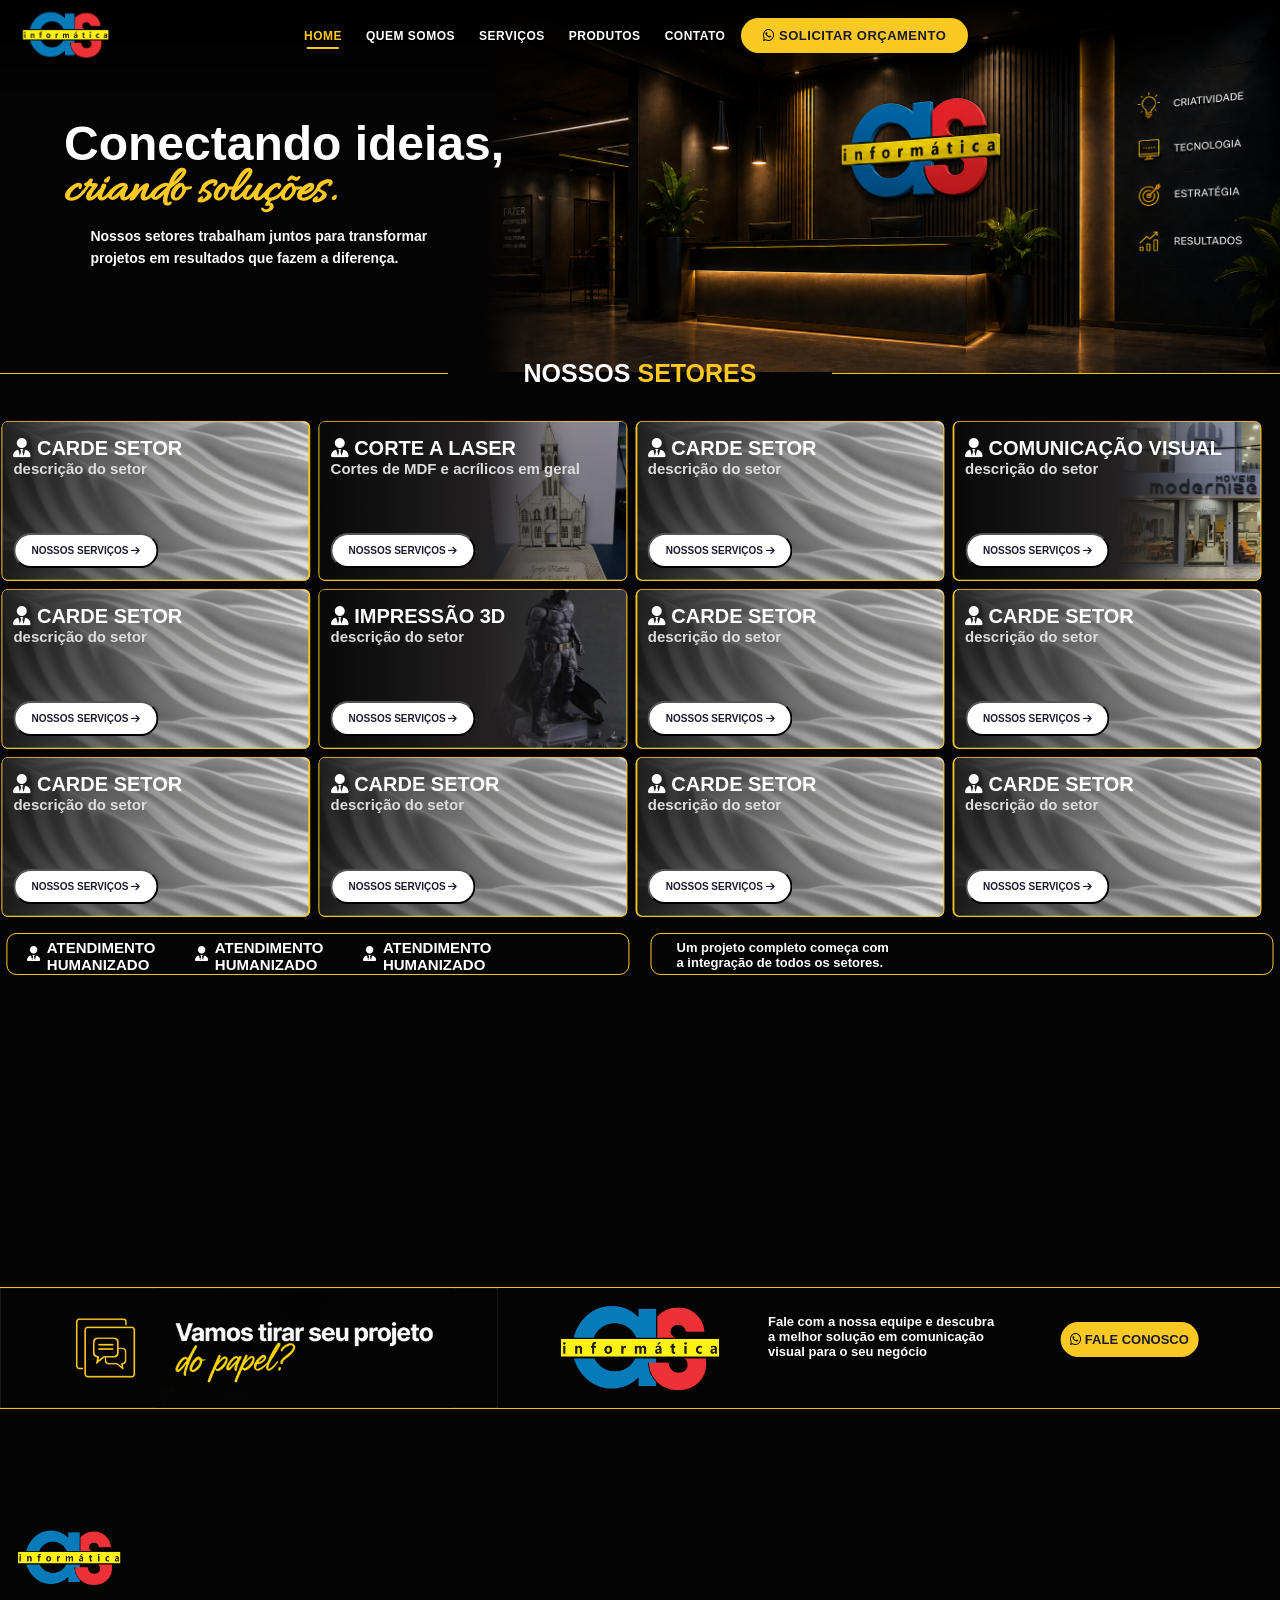
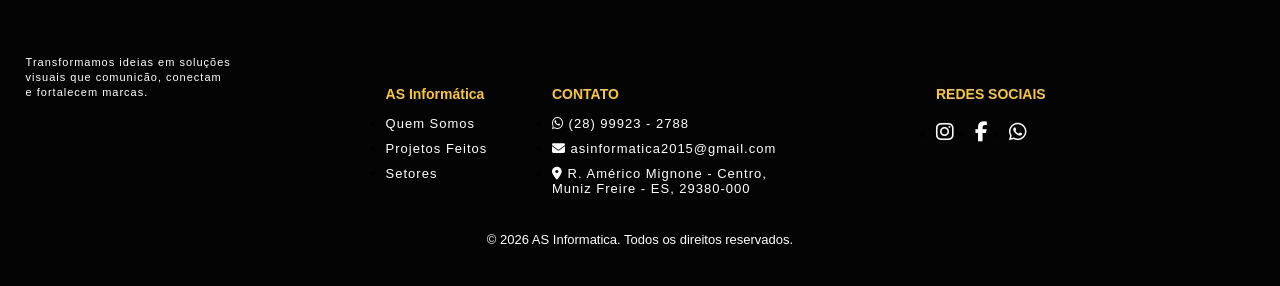
<file: index.html>
<!DOCTYPE html>
<html lang="en">

<head>
    <meta charset="UTF-8">
    <meta name="viewport" content="width=device-width, initial-scale=1.0">
    <title>AS Informática</title>

    <link rel="stylesheet" href="./1-ESTILO/SETORES/GERAL/1-CSS/barra navegação.css">
    <link rel="stylesheet" href="./1-ESTILO/SETORES/GERAL/1-CSS/1-estilo geral.css">

    <link rel="stylesheet" href="./1-ESTILO/SETORES/0-INDEX/rodape.css">
    <link rel="stylesheet" href="./1-ESTILO/SETORES/0-INDEX/1-inc.css">
    <link rel="stylesheet" href="./1-ESTILO/SETORES/0-INDEX/2-meio.css">
    <!--bibliotecas-->
    <link rel="stylesheet" href="https://cdnjs.cloudflare.com/ajax/libs/font-awesome/6.5.2/css/all.min.css">
    <link rel="stylesheet" href="https://cdnjs.cloudflare.com/ajax/libs/font-awesome/6.5.1/css/all.min.css">
    <!--FONTES-->
    <link href="https://fonts.googleapis.com/css2?family=Allura&display=swap" rel="stylesheet">
</head>

<body>
    <!--NAVEGAÇÃO-->
    <nav class="main-nav">
        <div class="main-nav-inner">
            <img class="logo-pagina" src="./IMGs/LOGO COMUNICAÇÂO VISUAL.png" alt="">
            <button class="menu-toggle" onclick="toggleMenu()" aria-label="Abrir menu">
                <span></span>
                <span></span>
                <span></span>
            </button>
            <ul class="nav-links">
                <li><a href="./index.html" class="active">Home</a></li>
                <li><a href="./3-sobre a loja.html">Quem Somos</a></li>
                <li><a href="./2-serviços feitos.html">Serviços</a></li>
                <li><a href="./2-setores.html">Produtos</a></li>
                <li><a href="#footer">Contato</a></li>
                <li><a href="https://wa.me/5528999232788?text=Olá!%20Gostaria%20de%20um%20orçamento." class="cta-btn"><i
                            class="fab fa-whatsapp" style="color: #000000;"></i> Solicitar Orçamento</a></li>
            </ul>
        </div>
    </nav>

    <!--INICIO-->
    <div class="inc">
        <img class="fundo-inc" src="./IMGs/SETORES/1-INDEX/fundo inc.png">
        <div class="filtro"></div>
        <div class="frase-inc-txt">
            <h2 class="inc-2">
                Conectando ideias,
            </h2>

            <h3 class="inc-3">
                criando soluções.
            </h3>
            <h3 class="descrição">
                Nossos setores trabalham juntos para transformar</br>
                projetos em resultados que fazem a diferença.
            </h3>
        </div>

        <div class="linha-final">
            <div class="tracado-negro"></div>
            <h1><strong>NOSSOS</strong> <strong class="letra-laranja">SETORES</strong></h1>
        </div>
    </div>

    <!--MEIO SETOR-->
    <div class="setores">
        <ul class="nav-setores">
            <li class="contein-setores">
                <a target="_blank" class="card-setores">
                    <div class="img-setor">
                        <img src="./IMGs/OUTROS/img-neutra.jpeg" alt="Produto">
                    </div>
                    <div onclick="window.location.href='.'" class="borda-setores"></div>
                    <div class="conteudo-card">
                        <h1 class="nome-setor"><i class="fa-solid fa-user-tie"></i> <strong>CARDE SETOR</strong> </br>
                            <p class="descricao-setor">descrição do setor</p>
                        </h1>

                        <button class="ns-set-btn">
                            <strong>NOSSOS SERVIÇOS <i class="fa-solid fa-arrow-right"></i></strong>
                        </button>
                    </div>
                </a>
                <a target="_blank" class="card-setores">
                    <div class="img-setor">
                        <img src="./IMGs/SETORES/1-INDEX/img card setor-corte a laser.png" alt="Produto">
                    </div>
                    <div onclick="window.location.href='./2-corte a laser.html'" class="borda-setores"></div>
                    <div class="conteudo-card">
                        <h1 class="nome-setor"><i class="fa-solid fa-user-tie"></i> <strong>CORTE A LASER</strong>
                            <p class="descricao-setor">Cortes de MDF e acrílicos em geral</p>
                        </h1>
                        <button class="ns-set-btn">
                            <strong>NOSSOS SERVIÇOS <i class="fa-solid fa-arrow-right"></i></strong>
                        </button>
                    </div>
                </a>
                <a target="_blank" class="card-setores">
                    <div class="img-setor">
                        <img src="./IMGs/OUTROS/img-neutra.jpeg" alt="Produto">
                    </div>
                    <div onclick="window.location.href='.'" class="borda-setores"></div>
                    <div class="conteudo-card">
                        <h1 class="nome-setor"><i class="fa-solid fa-user-tie"></i> <strong>CARDE SETOR</strong>
                            <p class="descricao-setor">descrição do setor</p>
                        </h1>
                        <button class="ns-set-btn">
                            <strong>NOSSOS SERVIÇOS <i class="fa-solid fa-arrow-right"></i></strong>
                        </button>
                    </div>
                </a>
                <a target="_blank" class="card-setores">
                    <div class="img-setor">
                        <img src="./IMGs/SETORES/1-INDEX/img card setor-comunicação visual.png" alt="Produto">
                    </div>
                    <div onclick="window.location.href='./2-comunicação visual.html'" class="borda-setores"></div>
                    <div class="conteudo-card">
                        <h1 class="nome-setor"><i class="fa-solid fa-user-tie"></i> <strong>COMUNICAÇÃO VISUAL</strong>

                            <p class="descricao-setor">descrição do setor</p>
                        </h1>
                        <button class="ns-set-btn">
                            <strong>NOSSOS SERVIÇOS <i class="fa-solid fa-arrow-right"></i></strong>
                        </button>
                    </div>
                </a>
                <a target="_blank" class="card-setores">
                    <div class="img-setor">
                        <img src="./IMGs/OUTROS/img-neutra.jpeg" alt="Produto">
                    </div>
                    <div onclick="window.location.href='.'" class="borda-setores"></div>
                    <div class="conteudo-card">
                        <h1 class="nome-setor"><i class="fa-solid fa-user-tie"></i> <strong>CARDE SETOR</strong>
                            <p class="descricao-setor">descrição do setor</p>
                        </h1>
                        <button class="ns-set-btn">
                            <strong>NOSSOS SERVIÇOS <i class="fa-solid fa-arrow-right"></i></strong>
                        </button>
                    </div>
                </a>
                <a target="_blank" class="card-setores">
                    <div class="img-setor">
                        <img src="./IMGs/SETORES/1-INDEX/img card setor-3d.png" alt="Produto">
                    </div>
                    <div onclick="window.location.href='./2-impressão 3d.html'" class="borda-setores"></div>
                    <div class="conteudo-card">
                        <h1 class="nome-setor"><i class="fa-solid fa-user-tie"></i> <strong>IMPRESSÃO 3D</strong>
                            <p class="descricao-setor">descrição do setor</p>
                        </h1>
                        <button class="ns-set-btn">
                            <strong>NOSSOS SERVIÇOS <i class="fa-solid fa-arrow-right"></i></strong>
                        </button>
                    </div>
                </a>
                <a target="_blank" class="card-setores">
                    <div class="img-setor">
                        <img src="./IMGs/OUTROS/img-neutra.jpeg" alt="Produto">
                    </div>
                    <div onclick="window.location.href='.'" class="borda-setores"></div>
                    <div class="conteudo-card">
                        <h1 class="nome-setor"><i class="fa-solid fa-user-tie"></i> <strong>CARDE SETOR</strong>
                            <p class="descricao-setor">descrição do setor</p>
                        </h1>
                        <button class="ns-set-btn">
                            <strong>NOSSOS SERVIÇOS <i class="fa-solid fa-arrow-right"></i></strong>
                        </button>
                    </div>
                </a>
                <a target="_blank" class="card-setores">
                    <div class="img-setor">
                        <img src="./IMGs/OUTROS/img-neutra.jpeg" alt="Produto">
                    </div>
                    <div onclick="window.location.href='.'" class="borda-setores"></div>
                    <div class="conteudo-card">
                        <h1 class="nome-setor"><i class="fa-solid fa-user-tie"></i> <strong>CARDE SETOR</strong>
                            <p class="descricao-setor">descrição do setor</p>
                        </h1>
                        <button class="ns-set-btn">
                            <strong>NOSSOS SERVIÇOS <i class="fa-solid fa-arrow-right"></i></strong>
                        </button>
                    </div>
                </a>
                <a target="_blank" class="card-setores">
                    <div class="img-setor">
                        <img src="./IMGs/OUTROS/img-neutra.jpeg" alt="Produto">
                    </div>
                    <div onclick="window.location.href='.'" class="borda-setores"></div>
                    <div class="conteudo-card">
                        <h1 class="nome-setor"><i class="fa-solid fa-user-tie"></i> <strong>CARDE SETOR</strong>
                            <p class="descricao-setor">descrição do setor</p>
                        </h1>
                        <button class="ns-set-btn">
                            <strong>NOSSOS SERVIÇOS <i class="fa-solid fa-arrow-right"></i></strong>
                        </button>
                    </div>
                </a>
                <a target="_blank" class="card-setores">
                    <div class="img-setor">
                        <img src="./IMGs/OUTROS/img-neutra.jpeg" alt="Produto">
                    </div>
                    <div onclick="window.location.href='.'" class="borda-setores"></div>
                    <div class="conteudo-card">
                        <h1 class="nome-setor"><i class="fa-solid fa-user-tie"></i> <strong>CARDE SETOR</strong>
                            <p class="descricao-setor">descrição do setor</p>
                        </h1>
                        <button class="ns-set-btn">
                            <strong>NOSSOS SERVIÇOS <i class="fa-solid fa-arrow-right"></i></strong>
                        </button>
                    </div>
                </a>
                <a target="_blank" class="card-setores">
                    <div class="img-setor">
                        <img src="./IMGs/OUTROS/img-neutra.jpeg" alt="Produto">
                    </div>
                    <div onclick="window.location.href='.'" class="borda-setores"></div>
                    <div class="conteudo-card">
                        <h1 class="nome-setor"><i class="fa-solid fa-user-tie"></i> <strong>CARDE SETOR</strong>
                            <p class="descricao-setor">descrição do setor</p>
                        </h1>
                        <button class="ns-set-btn">
                            <strong>NOSSOS SERVIÇOS <i class="fa-solid fa-arrow-right"></i></strong>
                        </button>
                    </div>
                </a>
                <a target="_blank" class="card-setores">
                    <div class="img-setor">
                        <img src="./IMGs/OUTROS/img-neutra.jpeg" alt="Produto">
                    </div>
                    <div onclick="window.location.href='.'" class="borda-setores"></div>
                    <div class="conteudo-card">
                        <h1 class="nome-setor"><i class="fa-solid fa-user-tie"></i> <strong>CARDE SETOR</strong>
                            <p class="descricao-setor">descrição do setor</p>
                        </h1>
                        <button class="ns-set-btn">
                            <strong>NOSSOS SERVIÇOS <i class="fa-solid fa-arrow-right"></i></strong>
                        </button>
                    </div>
                </a>
            </li>
        </ul>
        <!--MEIO BARRA DESCRIÇÃO SLA-->
        <div class="pos-setores">
            <div class="BP-STETIC-1">
                <h1><i class="fa-solid fa-user-tie"></i> ATENDIMENTO</br>HUMANIZADO</h1>
                <h1><i class="fa-solid fa-user-tie"></i> ATENDIMENTO</br>HUMANIZADO</h1>
                <h1><i class="fa-solid fa-user-tie"></i> ATENDIMENTO</br>HUMANIZADO</h1>
            </div>
            <div class="BP-STETIC-2">
                <h1>Um projeto completo começa com </br>
                    a integração de todos os setores.</h1>
            </div>
        </div>
    </div>

    <!--RODA PE-->
    <footer class="footer" id="footer">
        <div class="frase-do-balacubaco">

            <img class="img-balacuda" src="./IMGs/RODA PE/FRASE DO BALACU BACO.png" alt="">
            <img class="logo-footer1" src="./IMGs/LOGO SEM FUNDO.png" alt="">

            <h1 class="divog">Fale com a nossa equipe e descubra</br>
                a melhor solução em comunicação </br>
                visual para o seu negócio
            </h1>

            <a href="https://wa.me/5528999232788?text=Olá!%20Gostaria%20de%20um%20orçamento." class="fcn-btn"><i
                    class="fab fa-whatsapp" style="color: #000000;"></i><strong> FALE CONOSCO</strong></a>
        </div>

        <img class="logo-footer" src="./IMGs/LOGO COMUNICAÇÂO VISUAL.png" alt="">
        <p class="texto-footer">
            Transformamos ideias em soluções</br>
            visuais que comunicão, conectam</br>
            e fortalecem marcas.
        </p>

        <nav class="main-footer">
            <div class="main-footer-inner">
                <ul class="footer-links">
                    <h1>AS Informática</h1>
                    <li><a href="./3-sobre a loja.html">
                            <p>Quem Somos</p>
                        </a>
                    </li>
                    <li><a href="./2-serviços feitos.html">
                            <p>Projetos Feitos</p>
                        </a>
                    </li>
                    <li><a href="./2-setores.html">
                            <p>Setores</p>
                        </a>
                    </li>
                </ul>
            </div>
        </nav>

        <nav class="main-footer">
            <div class="main-footer-ct-inner">
                <ul class="footer-links">
                    <h1>CONTATO</h1>
                    <li><a href="https://wa.me/5528999232788?text=Olá!%20Gostaria%20de%20um%20orçamento.">
                            <p><i class="fab fa-whatsapp"></i> (28) 99923 - 2788</p>
                        </a></li>
                    <li><a href="https://mail.google.com/mail/?view=cm&fs=1&to=asinformatica2015@gmail.com">
                            <p><i class="fa-solid fa-envelope"></i> asinformatica2015@gmail.com</p>
                        </a></li>
                    <li><a
                            href="https://www.google.com/maps/place/As+Inform%C3%A1tica/@-20.462648,-41.4161125,17z/data=!4m6!3m5!1s0xbbd2ee4f035f2b:0x9e2e25064c777d03!8m2!3d-20.4624771!4d-41.4142135!16s%2Fg%2F11fmpfjhr2?entry=ttu&g_ep=EgoyMDI2MDcwNy4wIKXMDSoASAFQAw%3D%3D">
                            <p><i class="fa-solid fa-location-dot"></i> R. Américo Mignone - Centro, </br> Muniz Freire
                                - ES,
                                29380-000 </p>
                        </a></li>
                </ul>
            </div>
        </nav>

        <nav class="main-footer">
            <div class="main-footer-rc-inner">
                <ul class="footer-links">
                    <h1>REDES SOCIAIS</h1>
                    <div>
                        <li>
                            <a href="https://www.instagram.com/asinformatica.mf/">
                                <p><i class="fa-brands fa-instagram"></i></p>
                            </a>
                        </li>
                        <li>
                            <a href="https://www.facebook.com/locacaoasinformatica/?locale=pt_BR">
                                <p><i class="fa-brands fa-facebook-f"></i></p>
                            </a>
                        </li>
                        <li>
                            <a href="https://www.facebook.com/locacaoasinformatica/?locale=pt_BR">
                                <p><i class="fab fa-whatsapp"></i></p>
                            </a>
                        </li>
                    </div>
                </ul>
            </div>
        </nav>

        <div class="altoria">
            <p>&copy; 2026 AS Informatica. Todos os direitos reservados.</p>
        </div>
    </footer>

    <script src="./1-ESTILO/SETORES/GERAL/2-JS/nav.js"></script>

</body>

</html>
</file>
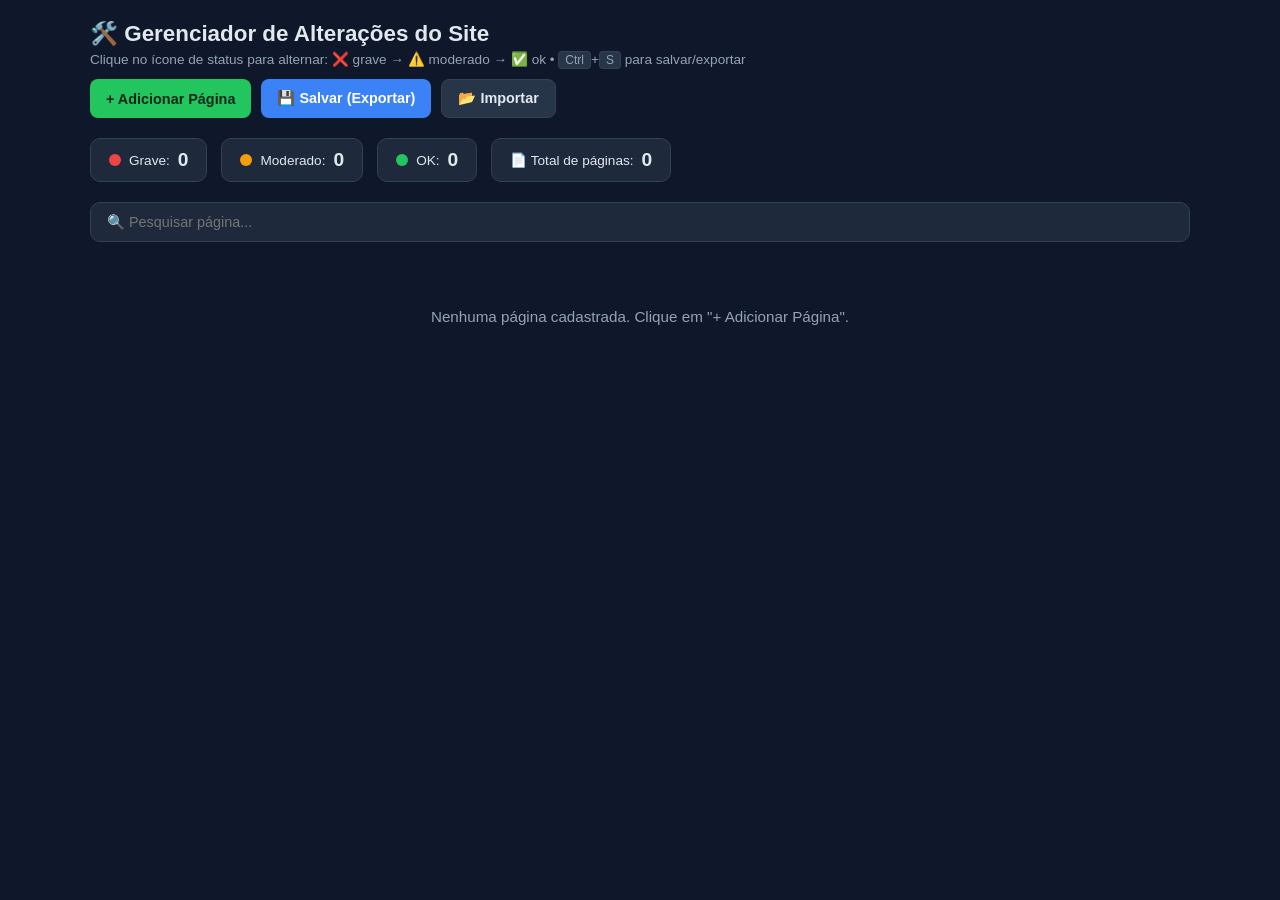
<file: 10-gerenciador.html>
<!DOCTYPE html>
<html lang="pt-BR">
<head>
<meta charset="UTF-8">
<meta name="viewport" content="width=device-width, initial-scale=1.0">
<title>Gerenciador de Alterações do Site</title>
<style>
  :root{
    --bg:#0f172a; --panel:#1e293b; --panel2:#273549;
    --text:#e2e8f0; --muted:#94a3b8; --border:#334155;
    --red:#ef4444; --yellow:#f59e0b; --green:#22c55e;
    --accent:#3b82f6;
  }
  *{margin:0;padding:0;box-sizing:border-box;font-family:'Segoe UI',Arial,sans-serif}
  body{background:var(--bg);color:var(--text);min-height:100vh;padding:20px}
  header{max-width:1100px;margin:0 auto 20px;display:flex;flex-wrap:wrap;gap:12px;align-items:center;justify-content:space-between}
  h1{font-size:1.4rem;display:flex;align-items:center;gap:10px}
  .subtitle{color:var(--muted);font-size:.85rem;margin-top:4px}
  .toolbar{display:flex;gap:10px;flex-wrap:wrap}
  button{cursor:pointer;border:none;border-radius:8px;padding:10px 16px;font-size:.9rem;font-weight:600;transition:.15s}
  button:hover{filter:brightness(1.15)}
  .btn-save{background:var(--accent);color:#fff}
  .btn-import{background:var(--panel2);color:var(--text);border:1px solid var(--border)}
  .btn-add{background:var(--green);color:#06281a}
  .stats{display:flex;gap:14px;flex-wrap:wrap;margin:0 auto 20px;max-width:1100px}
  .stat{background:var(--panel);border:1px solid var(--border);border-radius:10px;padding:10px 18px;font-size:.85rem;display:flex;align-items:center;gap:8px}
  .stat b{font-size:1.2rem}
  .dot{width:12px;height:12px;border-radius:50%;display:inline-block}
  .dot.r{background:var(--red)} .dot.y{background:var(--yellow)} .dot.g{background:var(--green)}
  .container{max-width:1100px;margin:0 auto;display:flex;flex-direction:column;gap:12px}
  .card{background:var(--panel);border:1px solid var(--border);border-radius:12px;padding:16px;display:flex;gap:14px;align-items:flex-start}
  .status-col{display:flex;flex-direction:column;align-items:center;gap:6px}
  .status-icon{width:40px;height:40px;border-radius:50%;display:flex;align-items:center;justify-content:center;font-size:1.3rem;font-weight:900;cursor:pointer;user-select:none;border:2px solid transparent;transition:.15s}
  .status-icon.r{background:rgba(239,68,68,.15);color:var(--red);border-color:var(--red)}
  .status-icon.y{background:rgba(245,158,11,.15);color:var(--yellow);border-color:var(--yellow)}
  .status-icon.g{background:rgba(34,197,94,.15);color:var(--green);border-color:var(--green)}
  .status-icon:hover{transform:scale(1.1)}
  .status-label{font-size:.65rem;color:var(--muted);text-align:center;max-width:60px}
  .info-col{flex:1;min-width:0}
  .page-name{font-size:1.05rem;font-weight:700;display:flex;align-items:center;gap:10px;flex-wrap:wrap}
  .page-name input{background:var(--panel2);border:1px solid var(--border);border-radius:6px;color:var(--text);padding:5px 10px;font-size:.95rem;width:240px}
  .datetime{font-size:.75rem;color:var(--muted)}
  .comments{margin-top:10px;display:flex;flex-direction:column;gap:8px}
  .comments textarea{background:var(--panel2);border:1px solid var(--border);border-radius:8px;color:var(--text);padding:8px 10px;font-size:.85rem;width:100%;resize:vertical;font-family:inherit}
  .comments textarea:focus{outline:none;border-color:var(--accent)}
  .ta-pendente{min-height:55px;border-left:3px solid var(--yellow)!important}
  .ta-feito{min-height:55px;border-left:3px solid var(--green)!important}
  .comment-tags{display:flex;gap:14px;font-size:.72rem;color:var(--muted)}
  .actions{display:flex;flex-direction:column;gap:8px}
  .btn-del{background:transparent;color:var(--red);border:1px solid var(--red);padding:6px 12px;font-size:.75rem}
  .btn-del:hover{background:rgba(239,68,68,.1)}
  .empty{text-align:center;color:var(--muted);padding:50px 0;font-size:.95rem}
  .toast{position:fixed;bottom:24px;right:24px;background:var(--green);color:#06281a;padding:12px 20px;border-radius:10px;font-weight:700;font-size:.9rem;opacity:0;transform:translateY(20px);transition:.3s;pointer-events:none}
  .toast.show{opacity:1;transform:translateY(0)}
  .search-box{max-width:1100px;margin:0 auto 16px}
  .search-box input{width:100%;background:var(--panel);border:1px solid var(--border);border-radius:10px;padding:11px 16px;color:var(--text);font-size:.9rem}
  .search-box input:focus{outline:none;border-color:var(--accent)}
  kbd{background:var(--panel2);border:1px solid var(--border);border-radius:4px;padding:1px 6px;font-size:.75rem}
</style>
<base target="_blank">
</head>
<body>

<header>
  <div>
    <h1>🛠️ Gerenciador de Alterações do Site</h1>
    <div class="subtitle">Clique no ícone de status para alternar: ❌ grave → ⚠️ moderado → ✅ ok • <kbd>Ctrl</kbd>+<kbd>S</kbd> para salvar/exportar</div>
  </div>
  <div class="toolbar">
    <button class="btn-add" onclick="addPage()">+ Adicionar Página</button>
    <button class="btn-save" onclick="saveBackup()">💾 Salvar (Exportar)</button>
    <button class="btn-import" onclick="document.getElementById('importFile').click()">📂 Importar</button>
    <input type="file" id="importFile" accept=".json" style="display:none" onchange="importBackup(event)">
  </div>
</header>

<div class="stats">
  <div class="stat"><span class="dot r"></span> Grave: <b id="countR">0</b></div>
  <div class="stat"><span class="dot y"></span> Moderado: <b id="countY">0</b></div>
  <div class="stat"><span class="dot g"></span> OK: <b id="countG">0</b></div>
  <div class="stat">📄 Total de páginas: <b id="countT">0</b></div>
</div>

<div class="search-box">
  <input type="text" id="search" placeholder="🔍 Pesquisar página..." oninput="render()">
</div>

<div class="container" id="list"></div>
<div class="empty" id="emptyMsg">Nenhuma página cadastrada. Clique em "+ Adicionar Página".</div>

<div class="toast" id="toast"></div>

<script>
const STORAGE_KEY = 'site_alteracoes_v1';
let pages = [];

// ---------- Carregar / persistir local ----------
function load(){
  try{
    const raw = localStorage.getItem(STORAGE_KEY);
    if(raw) pages = JSON.parse(raw);
  }catch(e){ pages = []; }
}
function persist(){
  localStorage.setItem(STORAGE_KEY, JSON.stringify(pages));
}

// ---------- Status ----------
const STATUS = [
  {key:'grave',     icon:'❗', cls:'r', label:'Grave'},
  {key:'moderado',  icon:'⚠️', cls:'y', label:'Moderado'},
  {key:'ok',        icon:'✅', cls:'g', label:'OK'}
];
function statusIndex(s){ return Math.max(0, STATUS.findIndex(x=>x.key===s)); }
function cycleStatus(id){
  const p = pages.find(p=>p.id===id);
  if(!p) return;
  const next = (statusIndex(p.status)+1) % STATUS.length;
  p.status = STATUS[next].key;
  p.updatedAt = new Date().toISOString();
  persist(); render();
}

// ---------- CRUD ----------
function addPage(){
  const name = prompt('Nome da página (ex: index.html, orcamento.html):');
  if(!name || !name.trim()) return;
  pages.unshift({
    id: Date.now(),
    name: name.trim(),
    status: 'grave',
    createdAt: new Date().toISOString(),
    updatedAt: new Date().toISOString(),
    pendente: '',
    feito: ''
  });
  persist(); render();
}
function removePage(id){
  if(!confirm('Excluir esta página do gerenciador?')) return;
  pages = pages.filter(p=>p.id!==id);
  persist(); render();
}
function updateField(id, field, value){
  const p = pages.find(p=>p.id===id);
  if(!p) return;
  p[field] = value;
  p.updatedAt = new Date().toISOString();
  persist(); updateStats();
}
function updateName(id, value){
  const p = pages.find(p=>p.id===id);
  if(!p) return;
  p.name = value;
  p.updatedAt = new Date().toISOString();
  persist();
}

// ---------- Render ----------
function fmtDate(iso){
  const d = new Date(iso);
  return d.toLocaleDateString('pt-BR') + ' ' + d.toLocaleTimeString('pt-BR',{hour:'2-digit',minute:'2-digit'});
}
function render(){
  const q = (document.getElementById('search').value||'').toLowerCase();
  const list = document.getElementById('list');
  const filtered = pages.filter(p=>p.name.toLowerCase().includes(q));
  document.getElementById('emptyMsg').style.display = pages.length ? 'none' : 'block';
  list.innerHTML = filtered.map(p=>{
    const s = STATUS[statusIndex(p.status)];
    return `
    <div class="card">
      <div class="status-col">
        <div class="status-icon ${s.cls}" title="Clique para alterar o status" onclick="cycleStatus(${p.id})">${s.icon}</div>
        <div class="status-label">${s.label}</div>
      </div>
      <div class="info-col">
        <div class="page-name">
          <input value="${escapeHtml(p.name)}" onchange="updateName(${p.id}, this.value)" title="Nome da página (editável)">
          <span class="datetime">🕒 Atualizado em: ${fmtDate(p.updatedAt)}</span>
        </div>
        <div class="comments">
          <div class="comment-tags"><span style="color:var(--yellow)">⬤ A ALTERAR / PENDENTE</span></div>
          <textarea class="ta-pendente" placeholder="Descreva o que precisa ser alterado nesta página..." oninput="updateField(${p.id},'pendente',this.value)">${escapeHtml(p.pendente)}</textarea>
          <div class="comment-tags"><span style="color:var(--green)">⬤ JÁ ALTERADO / CONCLUÍDO</span></div>
          <textarea class="ta-feito" placeholder="Descreva o que já foi alterado..." oninput="updateField(${p.id},'feito',this.value)">${escapeHtml(p.feito)}</textarea>
        </div>
      </div>
      <div class="actions">
        <button class="btn-del" onclick="removePage(${p.id})">🗑 Excluir</button>
      </div>
    </div>`;
  }).join('');
  updateStats();
}
function updateStats(){
  document.getElementById('countR').textContent = pages.filter(p=>p.status==='grave').length;
  document.getElementById('countY').textContent = pages.filter(p=>p.status==='moderado').length;
  document.getElementById('countG').textContent = pages.filter(p=>p.status==='ok').length;
  document.getElementById('countT').textContent = pages.length;
}
function escapeHtml(s){
  return (s||'').replace(/&/g,'&amp;').replace(/</g,'&lt;').replace(/>/g,'&gt;').replace(/"/g,'&quot;');
}

// ---------- Exportar / Importar ----------
function saveBackup(){
  persist();
  const data = {
    app: 'gerenciador-alteracoes-site',
    versao: 1,
    exportadoEm: new Date().toISOString(),
    paginas: pages
  };
  const blob = new Blob([JSON.stringify(data, null, 2)], {type:'application/json'});
  const a = document.createElement('a');
  const d = new Date();
  const pad = n=>String(n).padStart(2,'0');
  a.href = URL.createObjectURL(blob);
  a.download = `backup-alteracoes-site_${d.getFullYear()}-${pad(d.getMonth()+1)}-${pad(d.getDate())}_${pad(d.getHours())}${pad(d.getMinutes())}.json`;
  a.click();
  URL.revokeObjectURL(a.href);
  toast('💾 Backup exportado com sucesso!');
}
function importBackup(ev){
  const file = ev.target.files[0];
  if(!file) return;
  const reader = new FileReader();
  reader.onload = e=>{
    try{
      const data = JSON.parse(e.target.result);
      const arr = data.paginas || data; // aceita formato novo ou array puro
      if(!Array.isArray(arr)) throw new Error('formato inválido');
      if(!confirm(`Importar ${arr.length} página(s)? Isso substituirá os dados atuais.`)) return;
      pages = arr.map(p=>({
        id: p.id || Date.now()+Math.random(),
        name: p.name || 'Sem nome',
        status: ['grave','moderado','ok'].includes(p.status) ? p.status : 'grave',
        createdAt: p.createdAt || new Date().toISOString(),
        updatedAt: p.updatedAt || new Date().toISOString(),
        pendente: p.pendente || '',
        feito: p.feito || ''
      }));
      persist(); render();
      toast('📂 Backup importado com sucesso!');
    }catch(err){
      alert('❌ Arquivo inválido. Selecione um backup .json exportado por esta página.');
    }
    ev.target.value = '';
  };
  reader.readAsText(file);
}

// ---------- Atalho Ctrl+S ----------
document.addEventListener('keydown', e=>{
  if((e.ctrlKey || e.metaKey) && e.key.toLowerCase()==='s'){
    e.preventDefault();
    saveBackup();
  }
});

// ---------- Toast ----------
let toastTimer;
function toast(msg){
  const t = document.getElementById('toast');
  t.textContent = msg;
  t.classList.add('show');
  clearTimeout(toastTimer);
  toastTimer = setTimeout(()=>t.classList.remove('show'), 2500);
}

// ---------- Init ----------
load();
render();
</script>
</body>
</html>
</file>
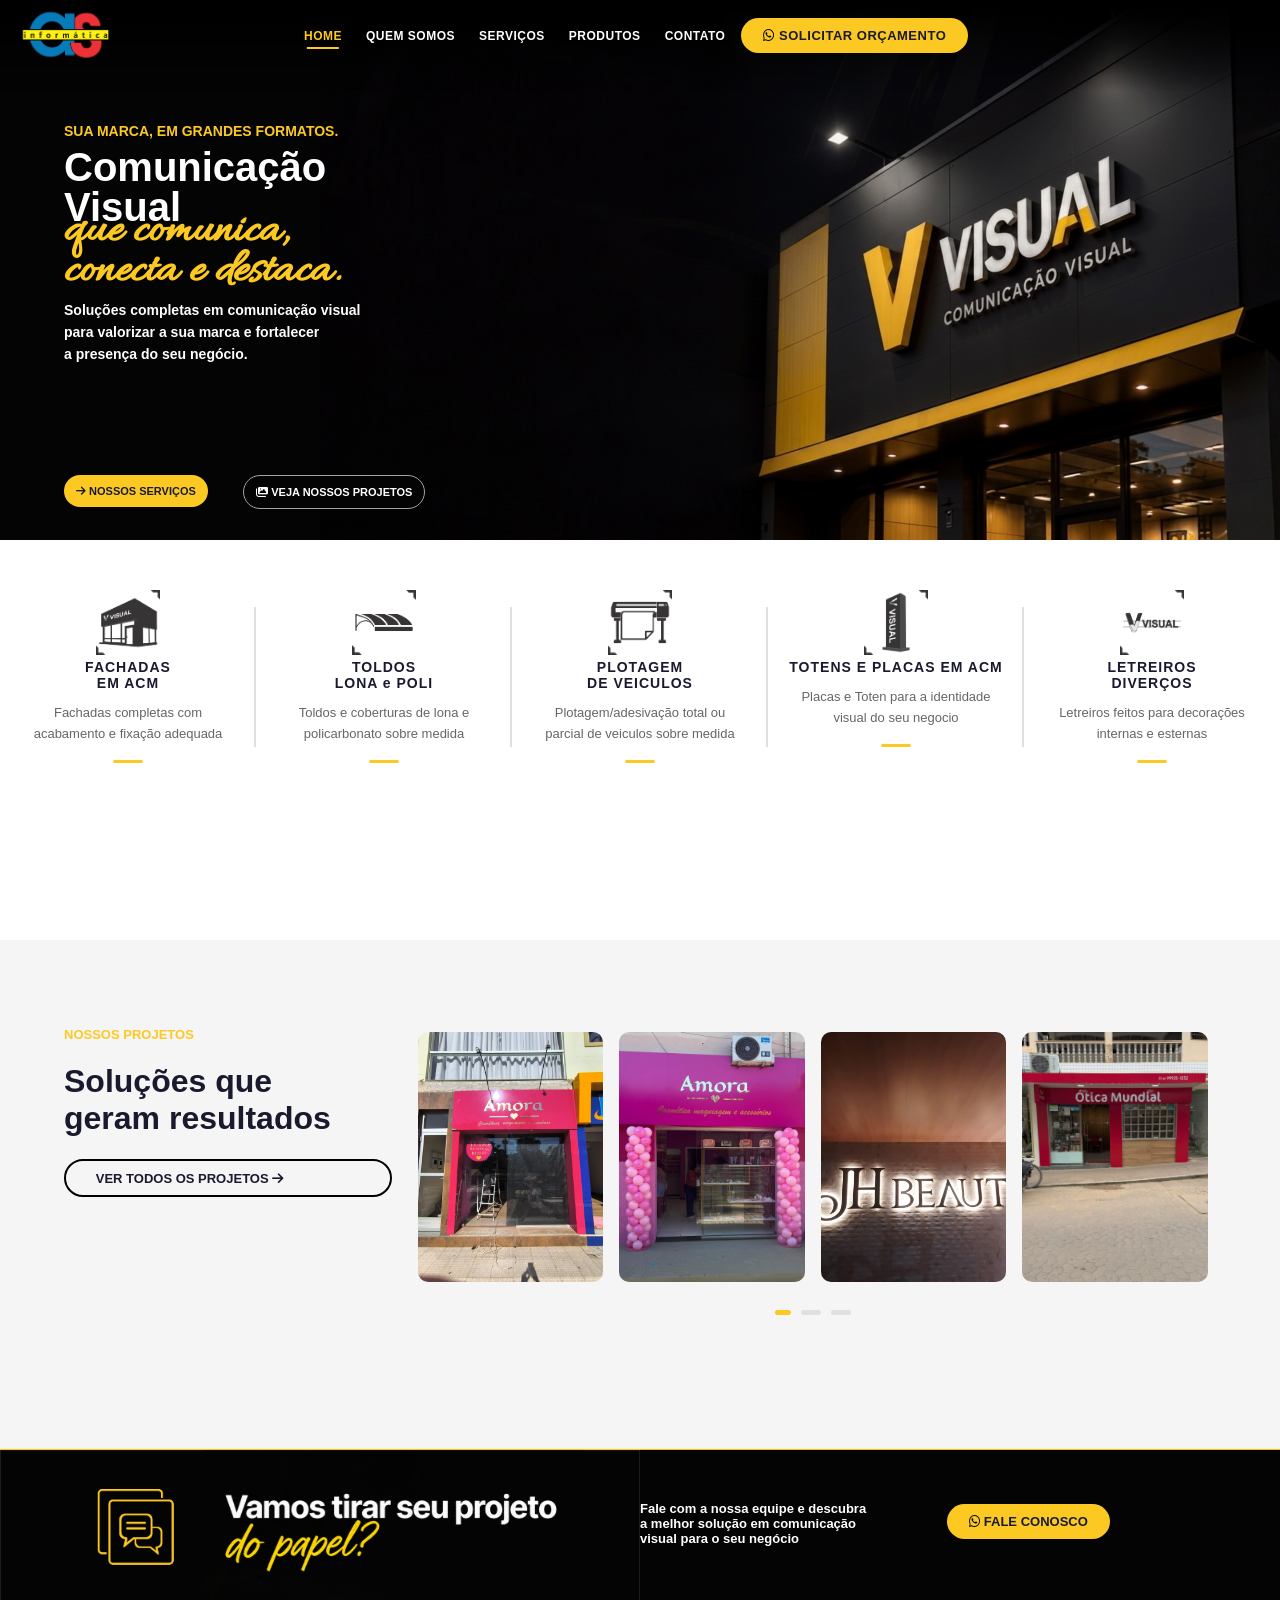
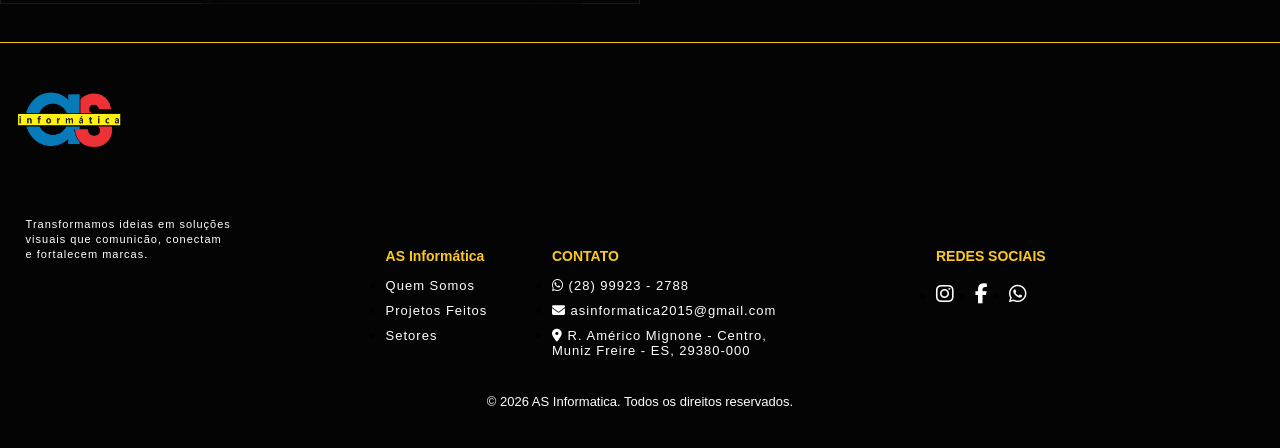
<file: 2-comunicação visual.html>
<!DOCTYPE html>
<html lang="en">

<head>
  <meta charset="UTF-8">
  <meta name="viewport" content="width=device-width, initial-scale=1.0">
  <title>Comunicação Visual</title>

  <link rel="stylesheet" href="./1-ESTILO/SETORES/GERAL/1-CSS/barra navegação.css">
  <link rel="stylesheet" href="./1-ESTILO/SETORES/GERAL/1-CSS/1-estilo geral.css">

  <link rel="stylesheet" href="./1-ESTILO/SETORES/2-COMUNICAÇÃO VISUAL/1-INICIO/CSS/rodape.css">
  <link rel="stylesheet" href="./1-ESTILO/SETORES/2-COMUNICAÇÃO VISUAL/1-INICIO/CSS/1-parte.css">

  <link rel="stylesheet" href="./1-ESTILO/SETORES/2-COMUNICAÇÃO VISUAL/1-INICIO/CSS/serviços meio inc.css">
  <link rel="stylesheet" href="./1-ESTILO/SETORES/2-COMUNICAÇÃO VISUAL/1-INICIO/CSS/serviços meio inc 2.css">
  <!--bibliotecas-->
  <link rel="stylesheet" href="https://cdnjs.cloudflare.com/ajax/libs/font-awesome/6.5.2/css/all.min.css">
  <link rel="stylesheet" href="https://cdnjs.cloudflare.com/ajax/libs/font-awesome/6.5.1/css/all.min.css">
  <!--FONTES-->
  <link href="https://fonts.googleapis.com/css2?family=Allura&display=swap" rel="stylesheet">
</head> 

<body>
        <!--NAVEGAÇÃO-->
    <nav class="main-nav">
        <div class="main-nav-inner">
            <img class="logo-pagina" src="./IMGs/LOGO COMUNICAÇÂO VISUAL.png" alt="">
            <button class="menu-toggle" onclick="toggleMenu()" aria-label="Abrir menu">
                <span></span>
                <span></span>
                <span></span>
            </button>
            <ul class="nav-links">
                <li><a href="./index.html" class="active">Home</a></li>
                <li><a href="./3-sobre a loja.html">Quem Somos</a></li>
                <li><a href="./2-serviços feitos.html">Serviços</a></li>
                <li><a href="./2-setores.html">Produtos</a></li>
                <li><a href="#footer">Contato</a></li>
                <li><a href="https://wa.me/5528999232788?text=Olá!%20Gostaria%20de%20um%20orçamento." class="cta-btn"><i
                            class="fab fa-whatsapp" style="color: #000000;"></i> Solicitar Orçamento</a></li>
            </ul>
        </div>
    </nav>

  <!--INICIO-->
  <div class="inc">
    <img class="fundo-inc" src="./IMGs/SETORES/COMUNICAÇÃO VISUAL/INICIO/fundo-inc.png">
    <div class="impostor"></div>
    <div class="frase-inc-txt">
      <h1 class="inc-1">
        SUA MARCA, EM GRANDES FORMATOS.
      </h1>
      <h2 class="inc-2">
        Comunicação</br>
        Visual</br>
      </h2>
      <h3 class="inc-3">
        que comunica,</br>
        conecta e destaca.
      </h3>
    <h3 class="descrição">
      Soluções completas em comunicação visual </br>
      para valorizar a sua marca e fortalecer </br>
      a presença do seu negócio.
    </h3>    </div>



    <!--BOTÕES-->
    <a href="./2-setores.html" class="ns-inc-btn">
      <i class="fa-solid fa-arrow-right"></i><strong> NOSSOS SERVIÇOS</strong>
    </a>

    <a href="./2-comunicação visual projetos e serviços.html" class="vnp-inc-btn">
      <i class="fa-solid fa-images"></i><strong> VEJA NOSSOS PROJETOS</strong>
    </a>

  </div>

  <!--MEIO SERVIÇOS-->
  <div class="servicos-container">

    <div class="serv-cont-positon">
      <!--FACHADAS-->
      <div class="servico-card">
        <div class="servico-frente">
          <img class="icon-servi" src="./IMGs/ICONS/FACHADA.png" alt="">
          <h3 class="servico-titulo">FACHADAS</br>EM ACM</h3>
          <p class="servico-descricao">Fachadas completas com acabamento e fixação adequada</p>
          <div class="servico-linha"></div>
        </div>
        <div onclick="window.location.href='./comunicação visual projetos e serviços.html'" class="servico-verso"
          style="background-image: url('./IMGs/BARRA\ SERVIÇOS/FACHADA.jpeg');  border-radius: 4px;">
        </div>
      </div>

      <!--TOLDOS-->
      <div class="servico-card">
        <div class="servico-frente">
          <img class="icon-servi" src="./IMGs/ICONS/TOLDO.png" alt="">
          <h3 class="servico-titulo">TOLDOS</br>LONA e POLI</h3>
          <p class="servico-descricao">Toldos e coberturas de lona e policarbonato sobre medida</p>
          <div class="servico-linha"></div>
        </div>
        <div onclick="window.location.href='./comunicação visual projetos e serviços.html'" class="servico-verso"
          style="background-image: url('./IMGs/BARRA\ SERVIÇOS/TOLDO.jpg');  border-radius: 4px;">
        </div>
      </div>

      <!--PLOTAGEM-->
      <div class="servico-card">
        <div class="servico-frente">
          <img class="icon-servi" src="./IMGs/ICONS/ROLAND.png" alt="">
          <h3 class="servico-titulo">PLOTAGEM</br> DE VEICULOS</h3>
          <p class="servico-descricao">Plotagem/adesivação total ou parcial de veiculos sobre medida</p>
          <div class="servico-linha"></div>
        </div>
        <div onclick="window.location.href='./comunicação visual projetos e serviços.html'" class="servico-verso"
          style="background-image: url('./IMGs/BARRA\ SERVIÇOS/PLOTAGEM.jpg');  border-radius: 4px;">
        </div>
      </div>

      <!--TOTENS e PLACAS-->
      <div class="servico-card">
        <div class="servico-frente">
          <img class="icon-servi" src="./IMGs/ICONS/TOTEM.png" alt="">
          <h3 class="servico-titulo">TOTENS E PLACAS EM ACM</h3>
          <p class="servico-descricao">Placas e Toten para a identidade visual do seu negocio</p>
          <div class="servico-linha"></div>
        </div>
        <div onclick="window.location.href='./comunicação visual projetos e serviços.html'" class="servico-verso"
          style="background-image: url('./IMGs/BARRA\ SERVIÇOS/TOTEM.jpg');  border-radius: 4px;">
        </div>
      </div>

      <!--Letreiros-->
      <div class="servico-card">
        <div class="servico-frente">
          <img class="icon-servi" src="./IMGs/ICONS/LETREIRO.png" alt="">
          <h3 class="servico-titulo">LETREIROS</br>DIVERÇOS</h3>
          <p class="servico-descricao">Letreiros feitos para decorações internas e esternas</p>
          <div class="servico-linha"></div>
        </div>
        <div onclick="window.location.href='./comunicação visual projetos e serviços.html'" class="servico-verso"
          style="background-image: url('./IMGs/BARRA SERVIÇOS/LETREIRO.jpg');  border-radius: 4px;">
        </div>
      </div>
    </div>
  </div>

  <!--MEIO PROJETOS-->
  <div class="projetos">
    <h4 style="color: var(--laranja);">NOSSOS PROJETOS</h4>
    <h1 style="color: var(--letras-escuras);">Soluções que </br> geram resultados</h1>

    <a href="./2-comunicação visual projetos e serviços.html" class="btn-projetos">
      <h1>VER TODOS OS PROJETOS <i class="fa-solid fa-arrow-right"></i></h1>
    </a>


      <!--CAROCEL SLIDE-->
    <div class="carroceu-slide">
      <div class="carousel-container">
        <div class="carousel-viewport">
          <div class="carousel-track" id="track">
            <div class="carousel-slide"><img src="./IMGs/PROJETOS.SERVIÇOS/AMORA ALEGRE.jpeg" 
              alt="Imagem 1"></div>
            <div class="carousel-slide"><img src="./IMGs/PROJETOS.SERVIÇOS/AMORA MUQUI.png" 
              alt="Imagem 2"></div>
            <div class="carousel-slide"><img src="./IMGs/PROJETOS.SERVIÇOS/JOICE RIO NOVO.png" 
              alt="Imagem 3"></div>
            <div class="carousel-slide"><img src="./IMGs/PROJETOS.SERVIÇOS/OTICA MUNDIAL IBATIBA.png" 
              alt="Imagem 4"></div>
            <div class="carousel-slide"><img src="./IMGs/PROJETOS.SERVIÇOS/AMORA GUAÇUI.png" 
              alt="Imagem 5"></div>
            <div class="carousel-slide"><img src="./IMGs/PROJETOS.SERVIÇOS/LA GUARDIA.jpg" 
              alt="Imagem 6"></div>
          </div>
        </div>

        <div class="carousel-progress" id="progress"></div>

        <div class="carousel-controls">

          <button style="opacity: 0;" onclick="prevSlide()">◀ Anterior</button>
          <button style="opacity: 0;" onclick="nextSlide()">Próximo ▶</button>
        </div>
      </div>
    </div>
  </div>

    <!--RODA PE-->
    <footer class="footer" id="footer">
        <div class="frase-do-balacubaco">

            <img src="./IMGs/RODA PE/FRASE DO BALACU BACO.png" alt="">

            <h1 class="divog">Fale com a nossa equipe e descubra</br>
                a melhor solução em comunicação </br>
                visual para o seu negócio
            </h1>

            <a href="https://wa.me/5528999232788?text=Olá!%20Gostaria%20de%20um%20orçamento." class="fcn-btn"><i
                    class="fab fa-whatsapp" style="color: #000000;"></i><strong> FALE CONOSCO</strong></a>
        </div>

        <img class="logo-footer" src="./IMGs/LOGO COMUNICAÇÂO VISUAL.png" alt="">
        <p class="texto-footer">
            Transformamos ideias em soluções</br>
            visuais que comunicão, conectam</br>
            e fortalecem marcas.
        </p>

        <nav class="main-footer">
            <div class="main-footer-inner">
                <ul class="footer-links">
                    <h1>AS Informática</h1>
                    <li><a href="./3-sobre a loja.html">
                            <p>Quem Somos</p>
                        </a>
                    </li>
                    <li><a href="./2-serviços feitos.html">
                            <p>Projetos Feitos</p>
                        </a>
                    </li>
                    <li><a href="./2-setores.html">
                            <p>Setores</p>
                        </a>
                    </li>
                </ul>
            </div>
        </nav>

        <nav class="main-footer">
            <div class="main-footer-ct-inner">
                <ul class="footer-links">
                    <h1>CONTATO</h1>
                    <li><a href="https://wa.me/5528999232788?text=Olá!%20Gostaria%20de%20um%20orçamento.">
                            <p><i class="fab fa-whatsapp"></i> (28) 99923 - 2788</p>
                        </a></li>
                    <li><a href="https://mail.google.com/mail/?view=cm&fs=1&to=asinformatica2015@gmail.com">
                            <p><i class="fa-solid fa-envelope"></i> asinformatica2015@gmail.com</p>
                        </a></li>
                    <li><a
                            href="https://www.google.com/maps/place/As+Inform%C3%A1tica/@-20.462648,-41.4161125,17z/data=!4m6!3m5!1s0xbbd2ee4f035f2b:0x9e2e25064c777d03!8m2!3d-20.4624771!4d-41.4142135!16s%2Fg%2F11fmpfjhr2?entry=ttu&g_ep=EgoyMDI2MDcwNy4wIKXMDSoASAFQAw%3D%3D">
                            <p><i class="fa-solid fa-location-dot"></i> R. Américo Mignone - Centro, </br> Muniz Freire
                                - ES,
                                29380-000 </p>
                        </a></li>
                </ul>
            </div>
        </nav>

        <nav class="main-footer">
            <div class="main-footer-rc-inner">
                <ul class="footer-links">
                    <h1>REDES SOCIAIS</h1>
                    <div>
                        <li>
                            <a href="https://www.instagram.com/asinformatica.mf/">
                                <p><i class="fa-brands fa-instagram"></i></p>
                            </a>
                        </li>
                        <li>
                            <a href="https://www.facebook.com/locacaoasinformatica/?locale=pt_BR">
                                <p><i class="fa-brands fa-facebook-f"></i></p>
                            </a>
                        </li>
                        <li>
                            <a href="https://www.facebook.com/locacaoasinformatica/?locale=pt_BR">
                                <p><i class="fab fa-whatsapp"></i></p>
                            </a>
                        </li>
                    </div>
                </ul>
            </div>
        </nav>

        <div class="altoria">
            <p>&copy; 2026 AS Informatica. Todos os direitos reservados.</p>
        </div>
    </footer>
    
  <script src="./1-ESTILO/SETORES/GERAL/2-JS/nav.js"></script>
  <script src="./1-ESTILO/SETORES/2-COMUNICAÇÃO VISUAL/1-INICIO/JS/carocel.js"></script>
</body>

</html>
</file>
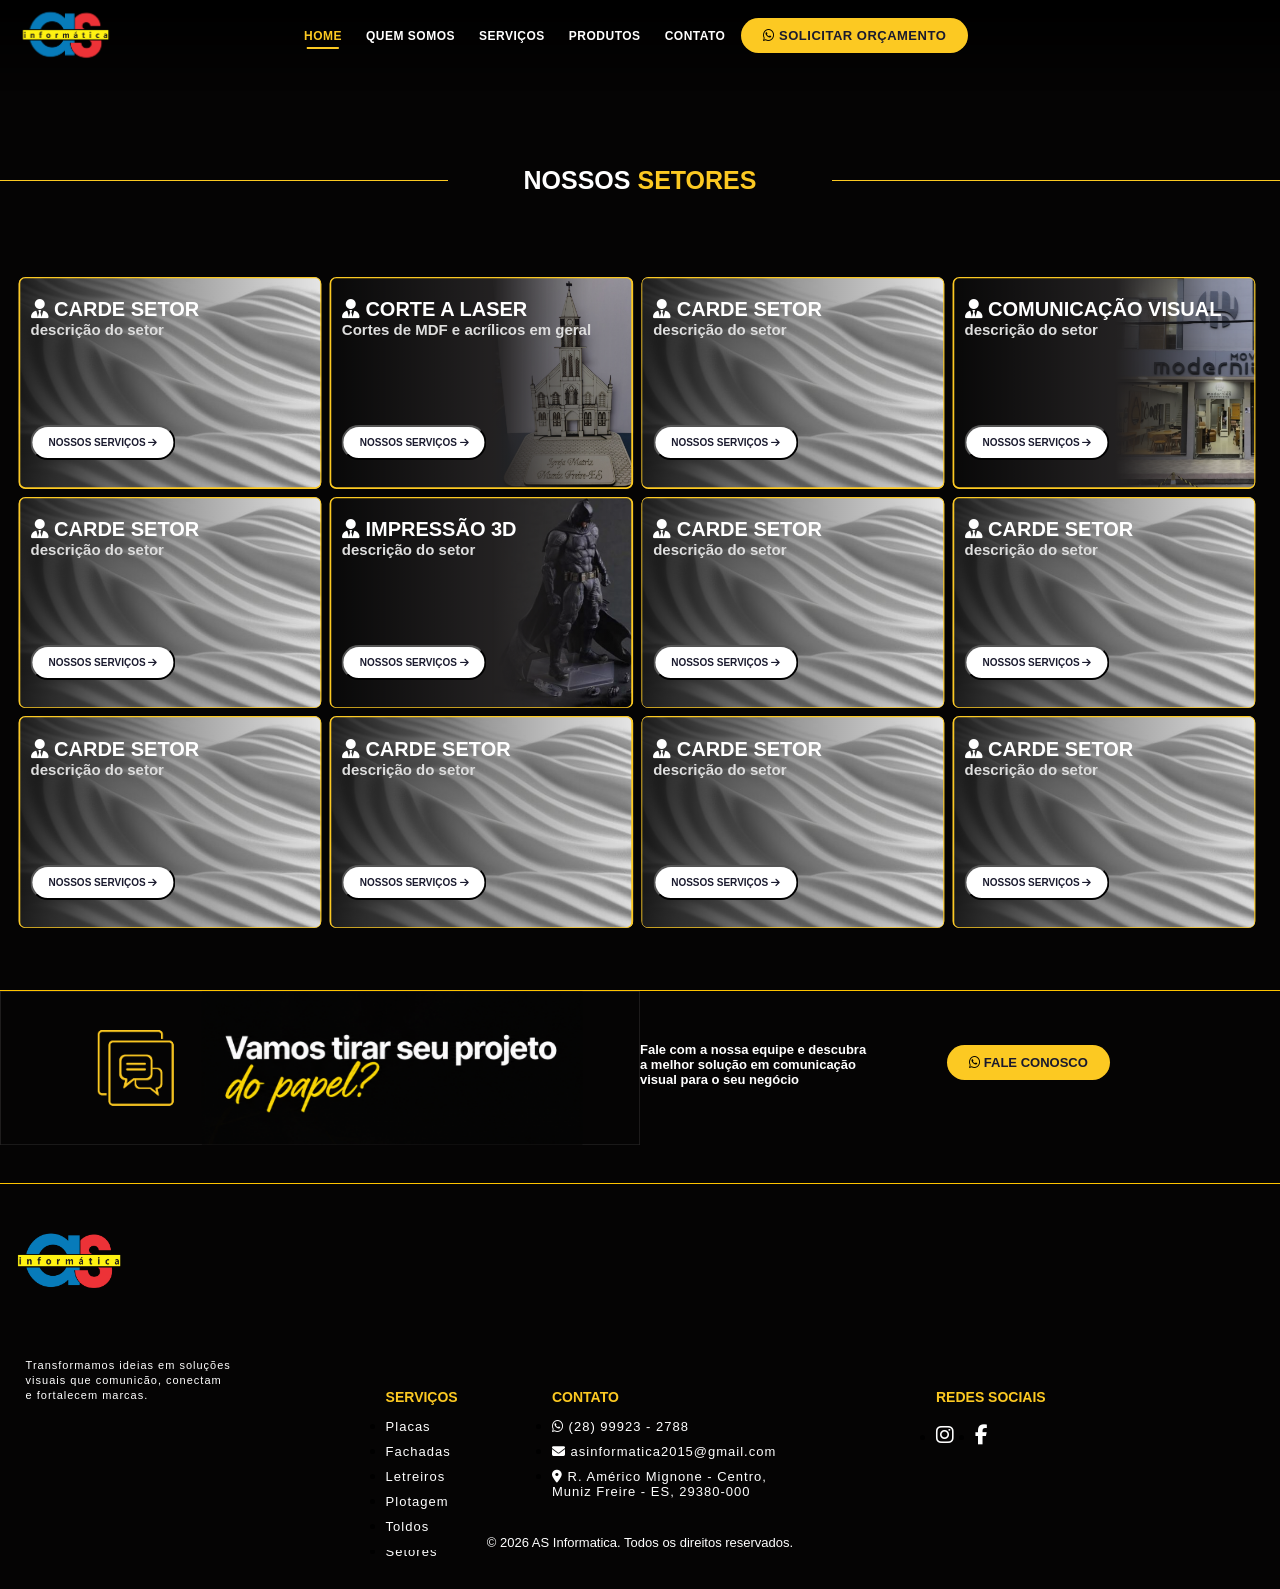
<file: 2-setores.html>
<!DOCTYPE html>
<html lang="pt-br">

<head>
    <meta charset="UTF-8">
    <meta name="viewport" content="width=device-width, initial-scale=1.0">
    <title>AS Informática Setores</title>

    <link rel="stylesheet" href="./1-ESTILO/SETORES/GERAL/1-CSS/barra navegação.css">
    <link rel="stylesheet" href="./1-ESTILO/SETORES/GERAL/1-CSS/1-estilo geral.css">


    <link rel="stylesheet" href="./1-ESTILO/SETORES/1-SETORES/inc.css">
    <link rel="stylesheet" href="./1-ESTILO/SETORES/1-SETORES/meio.css">
    <link rel="stylesheet" href="./1-ESTILO/SETORES/1-SETORES/rodape.css">
    <!--bibliotecas-->
    <link rel="stylesheet" href="https://cdnjs.cloudflare.com/ajax/libs/font-awesome/6.5.2/css/all.min.css">
    <link rel="stylesheet" href="https://cdnjs.cloudflare.com/ajax/libs/font-awesome/6.5.1/css/all.min.css">
</head>

<body>
  <!--NAVEGAÇÃO-->
  <nav class="main-nav">
    <div class="main-nav-inner">
      <img class="logo-pagina" src="./IMGs/LOGO COMUNICAÇÂO VISUAL.png" alt="">
      <button class="menu-toggle" onclick="toggleMenu()" aria-label="Abrir menu">
    <span></span>
    <span></span>
    <span></span>
</button>
      <ul class="nav-links">
        <li><a href="./index.html" class="active">Home</a></li>
        <li><a href="./3-sobre a loja.html">Quem Somos</a></li>
        <li><a href="./2-serviços feitos.html">Serviços</a></li>
        <li><a href="./2-setores.html">Produtos</a></li>
        <li><a href="#footer">Contato</a></li>
        <li><a href="https://wa.me/5528999232788?text=Olá!%20Gostaria%20de%20um%20orçamento." class="cta-btn"><i
              class="fab fa-whatsapp" style="color: #000000;"></i> Solicitar Orçamento</a></li>
      </ul>
    </div>
  </nav>

    <!--INICIO-->
    <div class="inc">
            <div class="impostor"></div>
        <div class="linha-final">
            <div class="tracado-negro"></div>
            <h1><strong>NOSSOS</strong> <strong class="letra-laranja">SETORES</strong></h1>
        </div>
    </div>

    <!--MEIO SETOR-->
    <div class="setores">
        <ul class="nav-setores">
            <li class="contein-setores">
                <a target="_blank" class="card-setores">
                    <div class="img-setor">
                        <img src="./IMGs/OUTROS/img-neutra.jpeg" alt="Produto">
                    </div>
                    <div onclick="window.location.href='.'" class="borda-setores"></div>
                    <div class="conteudo-card">
                        <h1 class="nome-setor"><i class="fa-solid fa-user-tie"></i> <strong>CARDE SETOR</strong> </br>
                            <p class="descricao-setor">descrição do setor</p>
                        </h1>

                        <button class="ns-set-btn">
                            <strong>NOSSOS SERVIÇOS <i class="fa-solid fa-arrow-right"></i></strong>
                        </button>
                    </div>
                </a>
                <a target="_blank" class="card-setores">
                    <div class="img-setor">
                        <img src="./IMGs/SETORES/1-INDEX/img card setor-corte a laser.png" alt="Produto">
                    </div>
                    <div onclick="window.location.href='./2-corte a laser.html'" class="borda-setores"></div>
                    <div class="conteudo-card">
                        <h1 class="nome-setor"><i class="fa-solid fa-user-tie"></i> <strong>CORTE A LASER</strong>
                            <p class="descricao-setor">Cortes de MDF e acrílicos em geral</p>
                        </h1>
                        <button class="ns-set-btn">
                            <strong>NOSSOS SERVIÇOS <i class="fa-solid fa-arrow-right"></i></strong>
                        </button>
                    </div>
                </a>
                <a target="_blank" class="card-setores">
                    <div class="img-setor">
                        <img src="./IMGs/OUTROS/img-neutra.jpeg" alt="Produto">
                    </div>
                    <div onclick="window.location.href='.'" class="borda-setores"></div>
                    <div class="conteudo-card">
                        <h1 class="nome-setor"><i class="fa-solid fa-user-tie"></i> <strong>CARDE SETOR</strong>
                            <p class="descricao-setor">descrição do setor</p>
                        </h1>
                        <button class="ns-set-btn">
                            <strong>NOSSOS SERVIÇOS <i class="fa-solid fa-arrow-right"></i></strong>
                        </button>
                    </div>
                </a>
                <a target="_blank" class="card-setores">
                    <div class="img-setor">
                        <img src="./IMGs/SETORES/1-INDEX/img card setor-comunicação visual.png" alt="Produto">
                    </div>
                    <div onclick="window.location.href='./2-comunicação visual.html'" class="borda-setores"></div>
                    <div class="conteudo-card">
                        <h1 class="nome-setor"><i class="fa-solid fa-user-tie"></i> <strong>COMUNICAÇÃO VISUAL</strong>

                            <p class="descricao-setor">descrição do setor</p>
                        </h1>
                        <button class="ns-set-btn">
                            <strong>NOSSOS SERVIÇOS <i class="fa-solid fa-arrow-right"></i></strong>
                        </button>
                    </div>
                </a>
                <a target="_blank" class="card-setores">
                    <div class="img-setor">
                        <img src="./IMGs/OUTROS/img-neutra.jpeg" alt="Produto">
                    </div>
                    <div onclick="window.location.href='.'" class="borda-setores"></div>
                    <div class="conteudo-card">
                        <h1 class="nome-setor"><i class="fa-solid fa-user-tie"></i> <strong>CARDE SETOR</strong>
                            <p class="descricao-setor">descrição do setor</p>
                        </h1>
                        <button class="ns-set-btn">
                            <strong>NOSSOS SERVIÇOS <i class="fa-solid fa-arrow-right"></i></strong>
                        </button>
                    </div>
                </a>
                <a target="_blank" class="card-setores">
                    <div class="img-setor">
                        <img src="./IMGs/SETORES/1-INDEX/img card setor-3d.png" alt="Produto">
                    </div>
                    <div onclick="window.location.href='./2-impressão 3d.html'" class="borda-setores"></div>
                    <div class="conteudo-card">
                        <h1 class="nome-setor"><i class="fa-solid fa-user-tie"></i> <strong>IMPRESSÃO 3D</strong>
                            <p class="descricao-setor">descrição do setor</p>
                        </h1>
                        <button class="ns-set-btn">
                            <strong>NOSSOS SERVIÇOS <i class="fa-solid fa-arrow-right"></i></strong>
                        </button>
                    </div>
                </a>
                <a target="_blank" class="card-setores">
                    <div class="img-setor">
                        <img src="./IMGs/OUTROS/img-neutra.jpeg" alt="Produto">
                    </div>
                    <div onclick="window.location.href='.'" class="borda-setores"></div>
                    <div class="conteudo-card">
                        <h1 class="nome-setor"><i class="fa-solid fa-user-tie"></i> <strong>CARDE SETOR</strong>
                            <p class="descricao-setor">descrição do setor</p>
                        </h1>
                        <button class="ns-set-btn">
                            <strong>NOSSOS SERVIÇOS <i class="fa-solid fa-arrow-right"></i></strong>
                        </button>
                    </div>
                </a>
                <a target="_blank" class="card-setores">
                    <div class="img-setor">
                        <img src="./IMGs/OUTROS/img-neutra.jpeg" alt="Produto">
                    </div>
                    <div onclick="window.location.href='.'" class="borda-setores"></div>
                    <div class="conteudo-card">
                        <h1 class="nome-setor"><i class="fa-solid fa-user-tie"></i> <strong>CARDE SETOR</strong>
                            <p class="descricao-setor">descrição do setor</p>
                        </h1>
                        <button class="ns-set-btn">
                            <strong>NOSSOS SERVIÇOS <i class="fa-solid fa-arrow-right"></i></strong>
                        </button>
                    </div>
                </a>
                                <a target="_blank" class="card-setores">
                    <div class="img-setor">
                        <img src="./IMGs/OUTROS/img-neutra.jpeg" alt="Produto">
                    </div>
                    <div onclick="window.location.href='.'" class="borda-setores"></div>
                    <div class="conteudo-card">
                        <h1 class="nome-setor"><i class="fa-solid fa-user-tie"></i> <strong>CARDE SETOR</strong>
                            <p class="descricao-setor">descrição do setor</p>
                        </h1>
                        <button class="ns-set-btn">
                            <strong>NOSSOS SERVIÇOS <i class="fa-solid fa-arrow-right"></i></strong>
                        </button>
                    </div>
                </a>
                                <a target="_blank" class="card-setores">
                    <div class="img-setor">
                        <img src="./IMGs/OUTROS/img-neutra.jpeg" alt="Produto">
                    </div>
                    <div onclick="window.location.href='.'" class="borda-setores"></div>
                    <div class="conteudo-card">
                        <h1 class="nome-setor"><i class="fa-solid fa-user-tie"></i> <strong>CARDE SETOR</strong>
                            <p class="descricao-setor">descrição do setor</p>
                        </h1>
                        <button class="ns-set-btn">
                            <strong>NOSSOS SERVIÇOS <i class="fa-solid fa-arrow-right"></i></strong>
                        </button>
                    </div>
                </a>
                                <a target="_blank" class="card-setores">
                    <div class="img-setor">
                        <img src="./IMGs/OUTROS/img-neutra.jpeg" alt="Produto">
                    </div>
                    <div onclick="window.location.href='.'" class="borda-setores"></div>
                    <div class="conteudo-card">
                        <h1 class="nome-setor"><i class="fa-solid fa-user-tie"></i> <strong>CARDE SETOR</strong>
                            <p class="descricao-setor">descrição do setor</p>
                        </h1>
                        <button class="ns-set-btn">
                            <strong>NOSSOS SERVIÇOS <i class="fa-solid fa-arrow-right"></i></strong>
                        </button>
                    </div>
                </a>
                                <a target="_blank" class="card-setores">
                    <div class="img-setor">
                        <img src="./IMGs/OUTROS/img-neutra.jpeg" alt="Produto">
                    </div>
                    <div onclick="window.location.href='.'" class="borda-setores"></div>
                    <div class="conteudo-card">
                        <h1 class="nome-setor"><i class="fa-solid fa-user-tie"></i> <strong>CARDE SETOR</strong>
                            <p class="descricao-setor">descrição do setor</p>
                        </h1>
                        <button class="ns-set-btn">
                            <strong>NOSSOS SERVIÇOS <i class="fa-solid fa-arrow-right"></i></strong>
                        </button>
                    </div>
                </a>
            </li>
        </ul>
    </div>

    <!--RODA PE-->
    <footer class="footer" id="footer">
        <div class="frase-do-balacubaco">

            <img src="./IMGs/RODA PE/FRASE DO BALACU BACO.png" alt="">

            <h1 class="divog">Fale com a nossa equipe e descubra</br>
                a melhor solução em comunicação </br>
                visual para o seu negócio
            </h1>

            <a href="https://wa.me/5528999232788?text=Olá!%20Gostaria%20de%20um%20orçamento." class="fcn-btn"><i
                    class="fab fa-whatsapp" style="color: #000000;"></i><strong> FALE CONOSCO</strong></a>
        </div>

        <img class="logo-footer" src="./IMGs/LOGO COMUNICAÇÂO VISUAL.png" alt="">
        <p class="texto-footer">
            Transformamos ideias em soluções</br>
            visuais que comunicão, conectam</br>
            e fortalecem marcas.
        </p>

        <nav class="main-footer">
            <div class="main-footer-inner">
                <ul class="footer-links">
                    <h1>SERVIÇOS</h1>
                    <li><a href="#">
                            <p>Placas</p>
                        </a></li>
                    <li><a href="#">
                            <p>Fachadas</p>
                        </a></li>
                    <li><a href="#">
                            <p>Letreiros</p>
                        </a></li>
                    <li><a href="#">
                            <p>Plotagem</p>
                        </a></li>
                    <li><a href="#">
                            <p>Toldos</p>
                        </a></li>
                    <li><a href="#">
                            <p>Setores</p>
                        </a></li>
                </ul>
            </div>
        </nav>

        <nav class="main-footer">
            <div class="main-footer-ct-inner">
                <ul class="footer-links">
                    <h1>CONTATO</h1>
                    <li><a href="https://wa.me/5528999232788?text=Olá!%20Gostaria%20de%20um%20orçamento.">
                            <p><i class="fab fa-whatsapp"></i> (28) 99923 - 2788</p>
                        </a></li>
                    <li><a href="https://mail.google.com/mail/?view=cm&fs=1&to=asinformatica2015@gmail.com">
                            <p><i class="fa-solid fa-envelope"></i> asinformatica2015@gmail.com</p>
                        </a></li>
                    <li><a
                            href="https://www.google.com/maps/place/As+Inform%C3%A1tica/@-20.462648,-41.4161125,17z/data=!4m6!3m5!1s0xbbd2ee4f035f2b:0x9e2e25064c777d03!8m2!3d-20.4624771!4d-41.4142135!16s%2Fg%2F11fmpfjhr2?entry=ttu&g_ep=EgoyMDI2MDcwNy4wIKXMDSoASAFQAw%3D%3D">
                            <p><i class="fa-solid fa-location-dot"></i> R. Américo Mignone - Centro, </br> Muniz Freire
                                - ES,
                                29380-000 </p>
                        </a></li>
                </ul>
            </div>
        </nav>

        <nav class="main-footer">
            <div class="main-footer-rc-inner">
                <ul class="footer-links">
                    <h1>REDES SOCIAIS</h1>
                    <div>
                        <li><a href="">
                                <p><i class="fa-brands fa-instagram"></i></p>
                            </a></li>
                        <li><a href="">
                                <p><i class="fa-brands fa-facebook-f"></i></p>
                            </a></li>
                    </div>
                </ul>
            </div>
        </nav>

        <div class="altoria">
            <p>&copy; 2026 AS Informatica. Todos os direitos reservados.</p>
        </div>
    </footer>

      <script src="./1-ESTILO/SETORES/GERAL/2-JS/nav.js"></script>

</body>

</html>
</file>
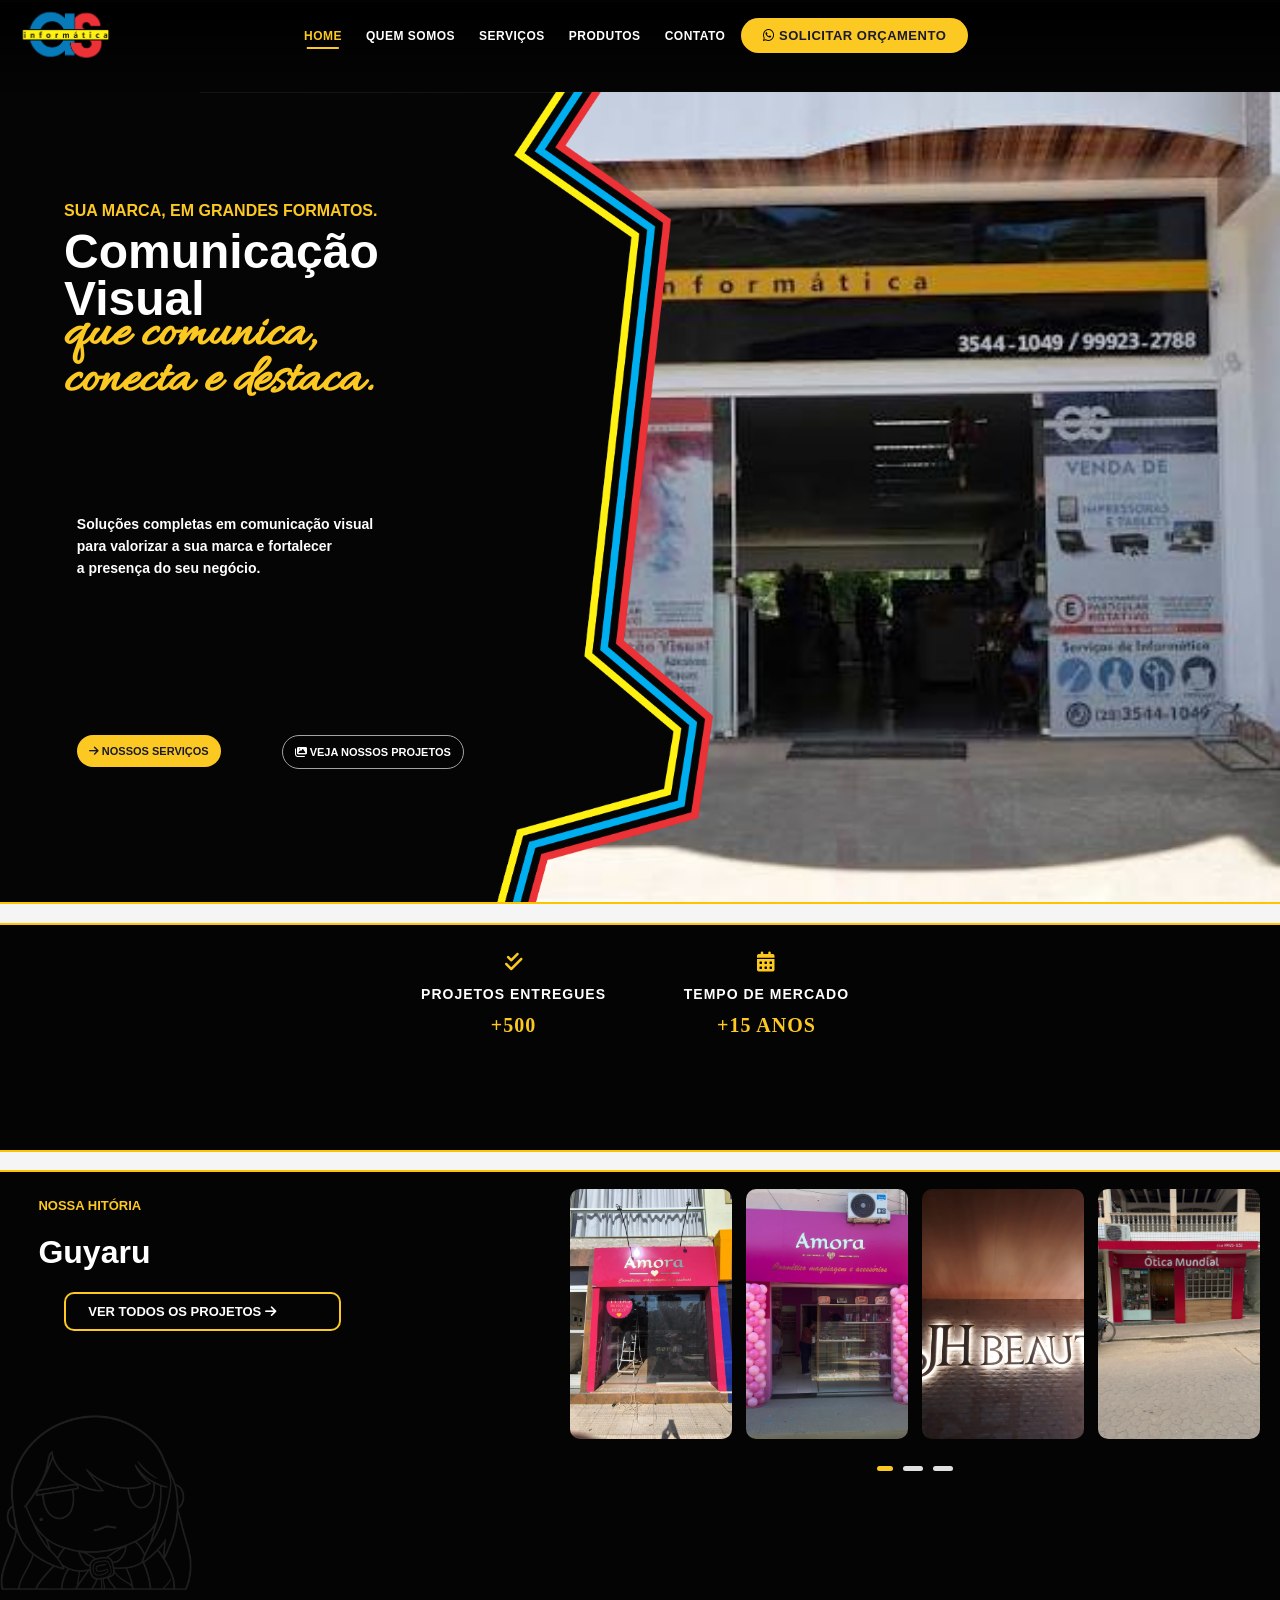
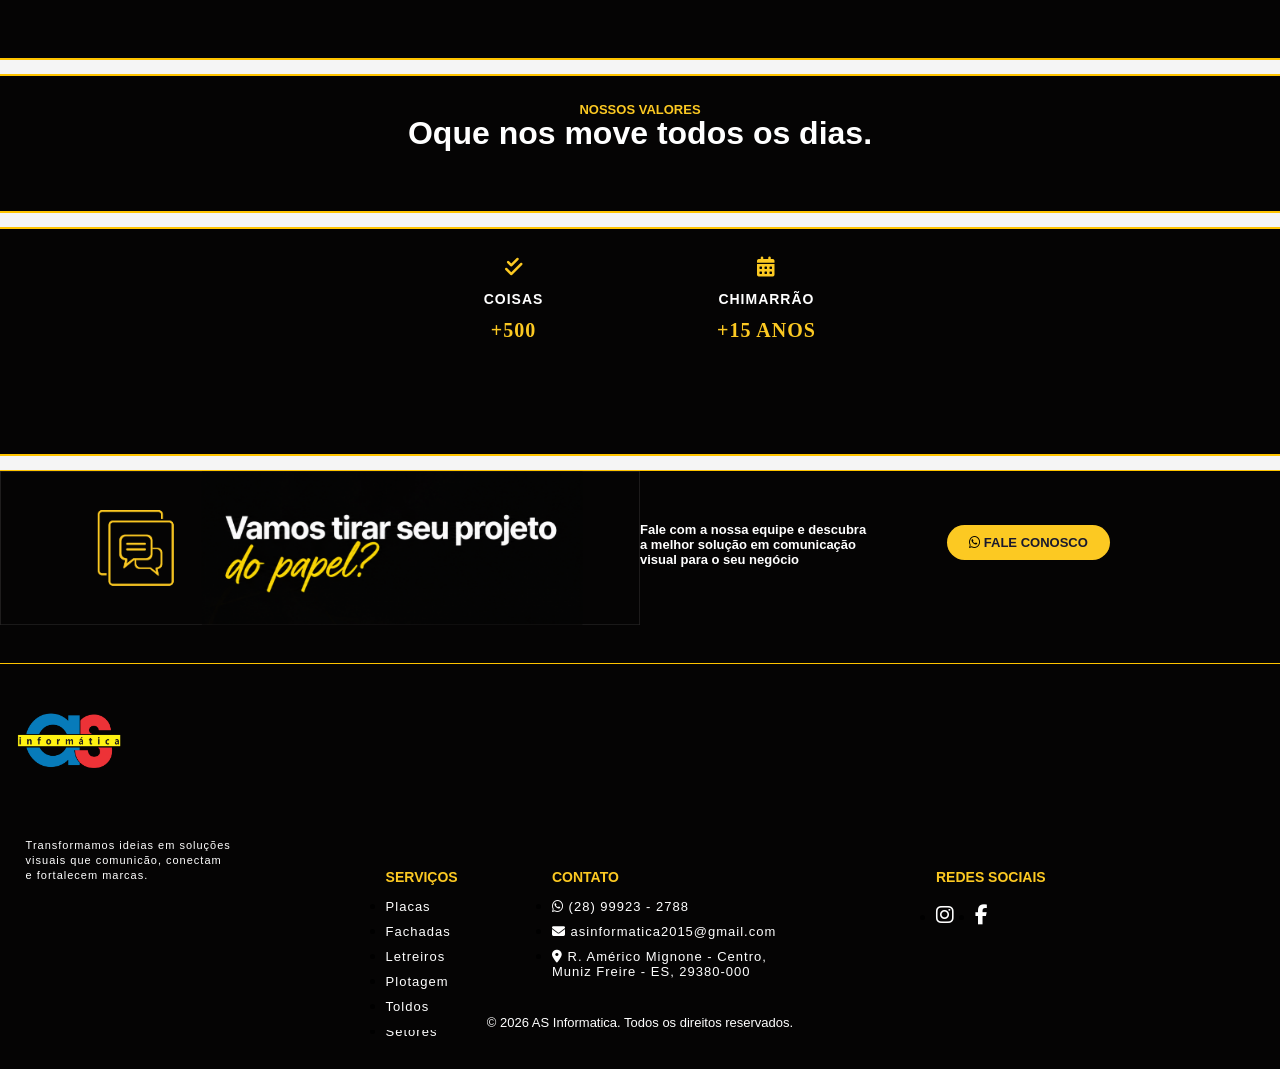
<file: 3-sobre a loja.html>
<!DOCTYPE html>
<html lang="en">

<head>
  <meta charset="UTF-8">
  <meta name="viewport" content="width=device-width, initial-scale=1.0">
  <title>Comunicação Visual</title>

  <link rel="stylesheet" href="./1-ESTILO/SETORES/GERAL/1-CSS/barra navegação.css">
  <link rel="stylesheet" href="./1-ESTILO/SETORES/GERAL/1-CSS/1-estilo geral.css">

  <link rel="stylesheet" href="./1-ESTILO/SETORES/3-SOBRE A LOJA/CSS/rodape.css">
  <link rel="stylesheet" href="./1-ESTILO/SETORES/3-SOBRE A LOJA/CSS/1-parte.css">

  <link rel="stylesheet" href="./1-ESTILO/SETORES/3-SOBRE A LOJA/CSS/serviços meio inc.css">
  <link rel="stylesheet" href="./1-ESTILO/SETORES/3-SOBRE A LOJA/CSS/serviços meio inc 2.css">
  <!--bibliotecas-->
  <link rel="stylesheet" href="https://cdnjs.cloudflare.com/ajax/libs/font-awesome/6.5.2/css/all.min.css">
  <link rel="stylesheet" href="https://cdnjs.cloudflare.com/ajax/libs/font-awesome/6.5.1/css/all.min.css">
  <!--FONTES-->
  <link href="https://fonts.googleapis.com/css2?family=Allura&display=swap" rel="stylesheet">
</head>


<body>
  <!--NAVEGAÇÃO-->
  <nav class="main-nav">
    <div class="main-nav-inner">
      <img class="logo-pagina" src="./IMGs/LOGO COMUNICAÇÂO VISUAL.png" alt="">
      <button class="menu-toggle" onclick="toggleMenu()" aria-label="Abrir menu">
        <span></span>
        <span></span>
        <span></span>
      </button>
      <ul class="nav-links">
        <li><a href="./index.html" class="active">Home</a></li>
        <li><a href="./3-sobre a loja.html">Quem Somos</a></li>
        <li><a href="./2-serviços feitos.html">Serviços</a></li>
        <li><a href="./2-setores.html">Produtos</a></li>
        <li><a href="#footer">Contato</a></li>
        <li><a href="https://wa.me/5528999232788?text=Olá!%20Gostaria%20de%20um%20orçamento." class="cta-btn"><i
              class="fab fa-whatsapp" style="color: #000000;"></i> Solicitar Orçamento</a></li>
      </ul>
    </div>
  </nav>

  <!--INICIO-->
  <div class="inc">
    <img class="fundo-inc" src="./IMGs/OUTROS/FOTO LOJA.jpg">
    <img class="filtro-inc" src="./IMGs/SETORES/SOBRE A LOJA/FILTRO-INC.png">
    <div class="impostor"></div>
    <div class="frase-inc-txt">
      <h1 class="inc-1">
        SUA MARCA, EM GRANDES FORMATOS.
      </h1>
      <h2 class="inc-2">
        Comunicação</br>
        Visual</br>
      </h2>
      <h3 class="inc-3">
        que comunica,</br>
        conecta e destaca.
      </h3>
    </div>

    <h3 class="descrição">
      Soluções completas em comunicação visual </br>
      para valorizar a sua marca e fortalecer </br>
      a presença do seu negócio.
    </h3>

    <!--BOTÕES-->
    <a href="./2-setores.html" class="ns-inc-btn">
      <i class="fa-solid fa-arrow-right"></i><strong> NOSSOS SERVIÇOS</strong>
    </a>

    <a href="./2-serviços feitos.html" class="vnp-inc-btn">
      <i class="fa-solid fa-images"></i><strong> VEJA NOSSOS PROJETOS</strong>
    </a>

  </div>

  <!--MEIO SERVIÇOS-->
  <div class="DADOS-PG-SOBRE">
    <div class="carde-dados">
      <h1><i class="fa-solid fa-check-double"></i></h1>
      <h2>PROJETOS ENTREGUES</h2>
      <h3>+500</h3>
    </div>

    <div class="carde-dados">
      <h1><i class="fa-solid fa-calendar-days"></i></h1>
      <h2>TEMPO DE MERCADO</h2>
      <h3>+15 ANOS</h3>
    </div>
  </div>

  <!--MEIO PROJETOS-->
  <div class="projetos">
    <img class="guyaru" src="./IMGs/OUTROS/GUYARU.png" alt="">

    <h4 style="color: var(--laranja);">NOSSA HITÓRIA</h4>
    <h1 style="color: var(--letras-brancas);">Guyaru</h1>

    <a href="./comunicação visual projetos e serviços.html" class="btn-projetos">
      <h1>VER TODOS OS PROJETOS <i class="fa-solid fa-arrow-right"></i></h1>
    </a>

    <!--CAROCEL SLIDE-->
    <div class="carroceu-slide">
      <div class="carousel-container">
        <div class="carousel-viewport">
          <div class="carousel-track" id="track">
            <div class="carousel-slide"><img src="./IMGs/PROJETOS.SERVIÇOS/AMORA ALEGRE.jpeg" alt="Imagem 1"></div>
            <div class="carousel-slide"><img src="./IMGs/PROJETOS.SERVIÇOS/AMORA MUQUI.png" alt="Imagem 2"></div>
            <div class="carousel-slide"><img src="./IMGs/PROJETOS.SERVIÇOS/JOICE RIO NOVO.png" alt="Imagem 3"></div>
            <div class="carousel-slide"><img src="./IMGs/PROJETOS.SERVIÇOS/OTICA MUNDIAL IBATIBA.png" alt="Imagem 4">
            </div>
            <div class="carousel-slide"><img src="./IMGs/PROJETOS.SERVIÇOS/AMORA GUAÇUI.png" alt="Imagem 5"></div>
            <div class="carousel-slide"><img src="./IMGs/PROJETOS.SERVIÇOS/LA GUARDIA.jpg" alt="Imagem 6"></div>
          </div>
        </div>

        <div class="carousel-progress" id="progress"></div>

        <div class="carousel-controls">
          <button style="opacity: 0;" onclick="prevSlide()">◀ Anterior</button>
          <button style="opacity: 0;" onclick="nextSlide()">Próximo ▶</button>
        </div>

      </div>

    </div>
  </div>

  <div class="valores-da-empreza">
    <h4 style="color: var(--laranja);">NOSSOS VALORES</h4>
    <h1 style="color: var(--letras-brancas);">Oque nos move todos os dias.</h1>

  </div>
  <div class="valores-conteiner">
    <div class="carde-valorise">
      <h1><i class="fa-solid fa-check-double"></i></h1>
      <h2>COISAS</h2>
      <h3>+500</h3>
    </div>

    <div class="carde-valorise">
      <h1><i class="fa-solid fa-calendar-days"></i></h1>
      <h2>CHIMARRÃO</h2>
      <h3>+15 ANOS</h3>
    </div>
  </div>

  <!--RODA PE-->
  <footer class="footer" id="footer">
    <div class="frase-do-balacubaco">

      <img src="./IMGs/RODA PE/FRASE DO BALACU BACO.png" alt="">

      <h1 class="divog">Fale com a nossa equipe e descubra</br>
        a melhor solução em comunicação </br>
        visual para o seu negócio
      </h1>

      <a href="https://wa.me/5528999232788?text=Olá!%20Gostaria%20de%20um%20orçamento." class="fcn-btn"><i
          class="fab fa-whatsapp" style="color: #000000;"></i><strong> FALE CONOSCO</strong></a>
    </div>

    <img class="logo-footer" src="./IMGs/LOGO COMUNICAÇÂO VISUAL.png" alt="">
    <p class="texto-footer">
      Transformamos ideias em soluções</br>
      visuais que comunicão, conectam</br>
      e fortalecem marcas.
    </p>

    <nav class="main-footer">
      <div class="main-footer-inner">
        <ul class="footer-links">
          <h1>SERVIÇOS</h1>
          <li><a href="#">
              <p>Placas</p>
            </a></li>
          <li><a href="#">
              <p>Fachadas</p>
            </a></li>
          <li><a href="#">
              <p>Letreiros</p>
            </a></li>
          <li><a href="#">
              <p>Plotagem</p>
            </a></li>
          <li><a href="#">
              <p>Toldos</p>
            </a></li>
          <li><a href="#">
              <p>Setores</p>
            </a></li>
        </ul>
      </div>
    </nav>

    <nav class="main-footer">
      <div class="main-footer-ct-inner">
        <ul class="footer-links">
          <h1>CONTATO</h1>
          <li><a href="https://wa.me/5528999232788?text=Olá!%20Gostaria%20de%20um%20orçamento.">
              <p><i class="fab fa-whatsapp"></i> (28) 99923 - 2788</p>
            </a></li>
          <li><a href="https://mail.google.com/mail/?view=cm&fs=1&to=asinformatica2015@gmail.com">
              <p><i class="fa-solid fa-envelope"></i> asinformatica2015@gmail.com</p>
            </a></li>
          <li><a
              href="https://www.google.com/maps/place/As+Inform%C3%A1tica/@-20.462648,-41.4161125,17z/data=!4m6!3m5!1s0xbbd2ee4f035f2b:0x9e2e25064c777d03!8m2!3d-20.4624771!4d-41.4142135!16s%2Fg%2F11fmpfjhr2?entry=ttu&g_ep=EgoyMDI2MDcwNy4wIKXMDSoASAFQAw%3D%3D">
              <p><i class="fa-solid fa-location-dot"></i> R. Américo Mignone - Centro, </br> Muniz Freire
                - ES,
                29380-000 </p>
            </a></li>
        </ul>
      </div>
    </nav>

    <nav class="main-footer">
      <div class="main-footer-rc-inner">
        <ul class="footer-links">
          <h1>REDES SOCIAIS</h1>
          <div>
            <li><a href="">
                <p><i class="fa-brands fa-instagram"></i></p>
              </a></li>
            <li><a href="">
                <p><i class="fa-brands fa-facebook-f"></i></p>
              </a></li>
          </div>
        </ul>
      </div>
    </nav>

    <div class="altoria">
      <p>&copy; 2026 AS Informatica. Todos os direitos reservados.</p>
    </div>
  </footer>

  <script src="./1-ESTILO/SETORES/GERAL/2-JS/nav.js"></script>
  <script src="./1-ESTILO/SETORES/3-SOBRE A LOJA/JS/carocel.js"></script>
</body>

</html>
</file>
<file: 1-ESTILO/SETORES/GERAL/1-CSS/barra navegação.css>
.main-nav {
    background: var(--barra-nav);
    position: fixed;
    width: 100%;
    height: 10.1%;
    left: 0;
    top: 0;
    z-index: 1000;
}

.main-nav-inner {
    display: flex;
    justify-content: space-between;
    align-items: center;
    padding: 0 20px;
    height: 70px;
}

/* Logo */
.logo-pagina {
    margin-left: -1%;
    width: 22%;
    display: flex;
    align-items: center;
    gap: 12px;
    text-decoration: none;
}

/* Nav Links */
.nav-links {
    display: flex;
    list-style: none;
    gap: 8px;
    align-items: center;
    position: absolute;
    left: 20%;
}

.nav-links li {
    position: relative;
}

.nav-links a {
    text-decoration: none;
    color: var(--letras-barra-nav);
    font-size: 12px;
    font-weight: 600;
    text-transform: uppercase;
    letter-spacing: 0.5px;
    padding: 8px 8px;
    border-radius: 6px;
    transition: all 0.3s ease;
    position: relative;
    font-family: Arial, Helvetica, sans-serif !important;
}

.nav-links a::after {
    content: '';
    position: absolute;
    bottom: 2px;
    left: 50%;
    width: 0;
    height: 2px;
    background: var(--laranja);
    transition: all 0.3s ease;
    transform: translateX(-50%);
}

.nav-links a:hover {
    color: var(--laranja);
}

.nav-links a:hover::after {
    width: 60%;
}

.nav-links a.active {
    color: var(--laranja);
}

.nav-links a.active::after {
    width: 60%;
}

/* CTA Button */
.cta-btn {
    font-size: 13px !important;
    background: var(--laranja);
    color: var(--letras-escuras) !important;
    padding: 10px 22px !important;
    border-radius: 25px !important;
    transition: all 0.3s ease !important;
    align-items: center;
    text-align: center;
    cursor: pointer;
}

.cta-btn::after {
    display: none !important;
}

.cta-btn:hover {
    background: var(--laranja-hover);
}

/* ========== MENU MOBILE (HAMBÚRGUER) ========== */

.menu-toggle {
    display: none;
    flex-direction: column;
    justify-content: center;
    align-items: center;
    width: 36px;
    height: 36px;
    background: transparent;
    border: none;
    cursor: pointer;
    z-index: 1100;
    gap: 5px;
    padding: 0;
}

.menu-toggle span {
    display: block;
    width: 24px;
    height: 2px;
    background: var(--letras-brancas);
    border-radius: 2px;
    transition: all 0.3s ease;
}

.menu-toggle.active span:nth-child(1) {
    transform: rotate(45deg) translate(5px, 5px);
}

.menu-toggle.active span:nth-child(2) {
    opacity: 0;
}

.menu-toggle.active span:nth-child(3) {
    transform: rotate(-45deg) translate(5px, -5px);
}

/* ========== RESPONSIVO ========== */

@media (max-width: 1023px) {}

@media (max-width: 767px) {
    .main-nav {
        height: 60px;
    }
    .main-nav-inner {
        height: 60px;
        padding: 0 15px;
    }
    .logo-pagina {
        width: 140px;
        margin-left: 0;
    }
    .menu-toggle {
        display: flex;
    }
    .nav-links {
        position: fixed;
        top: 60px;
        left: 0;
        width: 100%;
        height: calc(100vh - 60px);
        background: rgba(0, 0, 0, 0.95);
        backdrop-filter: blur(10px);
        flex-direction: column;
        justify-content: flex-start;
        align-items: center;
        gap: 0;
        padding-top: 40px;
        transform: translateX(100%);
        transition: transform 0.4s ease;
        z-index: 999;
    }
    .nav-links.active {
        transform: translateX(0);
    }
    .nav-links li {
        width: 100%;
        text-align: center;
    }
    .nav-links a {
        display: block;
        font-size: 16px;
        padding: 16px 20px;
        width: 100%;
    }
    .nav-links a::after {
        bottom: 10px;
    }
    .cta-btn {
        margin-top: 10px;
        font-size: 14px !important;
        padding: 12px 28px !important;
    }
    .cta-btn::after {
        display: none !important;
    }
}

@media (max-width: 479px) {}
</file>
<file: 1-ESTILO/SETORES/GERAL/1-CSS/1-estilo geral.css>
:root {
    --laranja: rgb(252, 201, 34);
    --laranja-hover: rgb(255, 217, 92);
    --barra-nav: linear-gradient(0, #ffffff00 0%, rgb(0, 0, 0) 100%);
    --letras-barra-nav: rgb(255, 255, 255);
    --fundo: rgb(245, 245, 245);
    --letras-escuras: #1a1a2e;
    --fundo-serviços: rgb(255, 255, 255);
    --divisa-serviços: #e0e0e0;

    --letras-cinzas: #666;
    --letras-brancas: rgb(255, 255, 255);
    --letra-laranja: rgb(252, 201, 34);
    /*--letra-laranja: #EB7601;*/

    --fundo-rodape: rgb(5, 4, 4);
    --borda-botão: 1px solid rgb(163, 163, 163);
    --branco: white;
    --prata: #ccc;
    --preto: black;
    --cobalto: #2a2e38;
    --verde-esmeralda: #4ade80;

    --borda-setores: 7px;
}

body {
    background: var(--fundo);
}

html {
    scrollbar-width: none;
    -ms-overflow-style: none;
}

html::-webkit-scrollbar {
    display: none;
}

/* ========== RESPONSIVO GLOBAL ========== */

@media (max-width: 767px) {
    body {
        overflow-x: hidden;
    }
}
</file>
<file: 1-ESTILO/SETORES/0-INDEX/rodape.css>
.footer {
    position: absolute;
    top: 143%;
    left: 0;
    background: var(--fundo-rodape);
    width: 100%;
    height: 66.6%;
}
.footer .frase-do-balacubaco {
    width: 100%;
    height: 20%;
    border-bottom: 1px solid #ffc400;
    border-top: 1px solid #ffc400;
    position: absolute;
    left: 0;
    top: 0;
}
.footer .frase-do-balacubaco .img-balacuda {
    height: 100%;
    position: absolute;
    left: 0;
    top: 0;
}

.logo-footer1 {
    position: absolute;
    top: 050%;
    left: 50%;
    transform: translate(-50%, -50%);
    height: 70%;
}

.footer .frase-do-balacubaco .divog {
    margin-left: 60%;
    margin-top: 2%;
    color: white;
    font-family: Arial, Helvetica, sans-serif;
    font-size: 13px;
}
.footer .frase-do-balacubaco .fcn-btn {
    text-decoration: none;
    background: var(--laranja);
    color: var(--letras-escuras) !important;
    padding: 10px 10px !important;
    border-radius: 25px !important;
    transition: all 0.3s ease !important;
    position: absolute;
    top: 28%;
    left: 72%;
    transform: translateX(100%);
    align-items: center;
    text-align: center;
    font-size: 13px !important;
    font-family: Arial, Helvetica, sans-serif;
    cursor: pointer;
}
.footer .frase-do-balacubaco .fcn-btn:hover {
    background: var(--laranja-hover);
}
/*meio rodape*/
.logo-footer {
    position: absolute;
    top: 34.2%;
    left: 0;
    width: 25.5%;
}
.texto-footer {
    position: absolute;
    top: 59.5%;
    left: 2%;
    color: white;
    font-family: Arial, Helvetica, sans-serif;
    font-size: 11px;
    line-height: 15px;
    letter-spacing: 1px;
}
.main-footer-inner {
    position: absolute;
    top: 207.04%;
    left: 0;
    margin-top: -67%;
    margin-left: 27%;
}
.main-footer-ct-inner {
    position: absolute;
    top: 207.04%;
    left: 0;
    margin-top: -67%;
    margin-left: 40%;
}
.main-footer-rc-inner {
    position: absolute;
    top: 207.04%;
    left: 0;
    margin-top: -67%;
    margin-left: 70%;
}
.main-footer-rc-inner .footer-links div {
    display: flex;
    align-items: center;
    gap: 20px;
}
.main-footer-rc-inner .footer-links div li a p i {
    font-size: 20px;
}
.footer-links h1 {
    color: var(--laranja);
    font-size: 14px;
    font-family: Arial, Helvetica, sans-serif;
}
.footer-links p {
    text-decoration: none;
    color: white;
    margin: 8px 0px;
    letter-spacing: 1px;
    font-size: 13px;
    font-family: Arial, Helvetica, sans-serif;
}
.footer-links a {
    text-decoration: none;
}
.footer .altoria {
    position: absolute;
    top: 93%;
    left: 0%;
    width: 100%;
    height: 7%;
    text-align: center;
}
.footer .altoria p {
    margin-top: -1%;
    color: white;
    background: var(--fundo-rodape);
    font-size: 13px;
    font-family: Arial, Helvetica, sans-serif;
}
/* ========== RESPONSIVO ========== */

/* Tablets (até 1024px) */
@media (max-width: 1023px) {
}

/* Celulares (até 768px) — footer em coluna */
@media (max-width: 767px) {
    .footer {
        position: absolute;
        top: 284%;
        left: 0;
        height: auto;
    }

    .footer .frase-do-balacubaco {
        position: absolute;
        top: 0%;
        left: 0;
        width: 100%;
        height: 10%;
        text-align: center;
    }

    .footer .frase-do-balacubaco img {
        position: absolute;
        top: 0;
        left: -6%;
        height: 100%;
        width: auto;
    }

    .footer .frase-do-balacubaco .divog {
        position: absolute;
        top: 350%;
        left: 0%;
        font-size: 14px;
        line-height: 20px;
        opacity: 0;
    }

    .footer .frase-do-balacubaco .fcn-btn {
        position: absolute;
        top: 50%;
        left: 55%;
        transform: translateY(-50%);
        display: inline-block;
        font-size: 12px !important;
        padding: 10px 20px !important;
    }

    .logo-footer {
        position: absolute;
        top: 10%;
        left: 0%;
        width: 40%;
        max-width: 180px;
        display: block;

    }

    .texto-footer {
        position: relative;
        top: auto;
        left: auto;
        text-align: center;
        margin: 16.5% 0 25px 0;
        font-size: 12px;
        line-height: 18px;
    }

    .main-footer,
    .main-footer-inner,
    .main-footer-ct-inner,
    .main-footer-rc-inner {
        position: relative !important;
        top: auto !important;
        margin: 0 0 25px 0 !important;
        text-align: center;
    }



    .footer-links {
        margin-left: 50%;
        transform: translateX(-50%);
        padding: 0;
        align-items: center;
        text-align: center;
        }

    .main-footer-rc-inner .footer-links div {
        justify-content: center;
    }

    .footer-links h1 {
        font-size: 16px;
    }

    .footer-links p {
        font-size: 14px;

    }

    .footer .altoria {
        position: relative;
        top: auto;
        left: auto;
        margin-top: 20px;
        padding-top: 15px;
        border-top: 1px solid rgba(255, 255, 255, 0.1);
    }

    .footer .altoria p {
        margin: 0;
        font-size: 12px;
    }
}

/* Celulares pequenos (até 480px) */
@media (max-width: 479px) {
}
</file>
<file: 1-ESTILO/SETORES/0-INDEX/1-inc.css>
body {
    background: var(--fundo-rodape);
}

.inc {
    position: absolute;
    top: 0px;
    left: 0px;
    width: 100%;
    height: 41.4%;
    background: var(--fundo-rodape);
}

.fundo-inc {
    position: absolute;
    top: 0px;
    left: 100%;
    transform: translateX(-100%);
    height: 100%;
}

.filtro {
    position: absolute;
    top: 0;
    left: 0;
    width: 100%;
    height: 100%;
    background: linear-gradient(90deg, var(--fundo-rodape) 0%, var(--fundo-rodape) 37.9%, rgba(255, 0, 0, 0) 45%);
}

.inc .frase-inc-txt {
    position: absolute;
    top: 25%;
    left: 5%;
}

.inc .frase-inc-txt .inc-2 {
    margin-top: 6%;
    font-family: Arial, Helvetica, sans-serif;
    color: var(--branco);
    font-size: 48px;
    line-height: 48px;
}

.inc .frase-inc-txt .inc-3 {
    font-family: "allura", cursive;
    color: var(--laranja);
    font-size: 50px;
    margin-top: -9%;
    line-height: 48px;
}

.inc .descrição {
    position: absolute;
    top: 68.2%;
    left: 0;
    margin-left: 6%;
    color: white;
    font-size: 14px;
    font-family: Arial, Helvetica, sans-serif;
    line-height: 22px;
}

.linha-final {
    position: absolute;
    top: 100%;
    left: 0;
    width: 100%;
    height: 1px;
    background: var(--letra-laranja);
    align-items: center;
    display: flex;
}

.linha-final h1 {
    position: absolute;
    left: 50%;
    transform: translateX(-50%);
    color: var(--letras-brancas);
    font-family: Arial, Helvetica, sans-serif;
    font-size: 25px;
}

.linha-final .tracado-negro {
    position: absolute;
    top: 50%;
    left: 50%;
    transform: translate(-50%, -50%);
    width: 30%;
    height: 2px;
    background: var(--fundo-rodape);
}

.linha-final h1 .letra-laranja {
    color: var(--letra-laranja);
}

/* ========== RESPONSIVO ========== */

/* Tablets e telas menores (até 1024px) */
@media (max-width: 1024px) {
}

/* Celulares (até 768px) */
@media (max-width: 768px) {
    .inc {
        position: absolute;
        top: 0;
        left: 0;
        height: 20%;

        padding-bottom: 40px;
    }

    .fundo-inc {
        position: absolute;
        top: 0px;
        left: 130%;
        transform: translateX(-100%);
        height: 100%;

        object-fit: cover;
    }

    .filtro {
        position: absolute;
        top: 0;
        left: 0;
        width: 100%;
        height: 70%;
        background: linear-gradient(90deg, var(--fundo-rodape) 0%, var(--fundo-rodape) 37.9%, rgba(255, 0, 0, 0) 45%);
    }

    .inc .frase-inc-txt {
        position: relative;
        top: auto;
        left: auto;
        padding: 60px 20px 0 20px;
    }

    .inc .frase-inc-txt .inc-2 {
        position: relative;
        font-size: 28px;
        margin: 0px 0 0 0 ;
    }

    .inc .frase-inc-txt .inc-3 {
        position: relative;
                margin: 2px 0 0 0 ;
        font-size: 30px;
    }

    .inc .descrição {
        position: relative;
                margin: 2px -5px 0 0 ;
        font-size: 15px;
        line-height: 22px;
    }

    .linha-final {
        position: absolute;
        top: 100%;
    }

    .linha-final h1 {
        font-size: 18px;
        white-space: nowrap;
    }

    .linha-final .tracado-negro {
        width: 50%;
    }
}

/* Celulares pequenos (até 480px) */
@media (max-width: 480px) {}
</file>
<file: 1-ESTILO/SETORES/0-INDEX/2-meio.css>
.setores {
    position: absolute;
    top: 45%;
    left: 0;
    width: 100%;
    height: auto;
}

.nav-setores {
    position: relative;
    top: 0;
    left: 50%;
    transform: translateX(-50%);
    width: 99%;
    height: auto;
}

.contein-setores {
    position: relative;
    top: 0;
    left: -2%;
    gap: 8px;
    display: flex;
    flex-wrap: wrap;
    align-items: center;
    width: 100%;
    height: auto;
}

/* ===== CARD ===== */
.card-setores {
    position: relative;
    overflow: hidden;
    display: block;
    width: 24.4%;
    height: 160px;
    border-radius: var(--borda-setores);
    text-decoration: none;
    color: inherit;
}

/* ===== IMAGEM (fundo) ===== */
.img-setor {
    position: absolute;
    top: 0;
    left: 0;
    width: 100%;
    height: 100%;
    z-index: 1;
    border-radius: var(--borda-setores);
}

.img-setor img {
    width: 100%;
    height: 100%;
    object-fit: cover;
    border-radius: var(--borda-setores);
}

.img-setor::after {
    content: '';
    position: absolute;
    top: 0;
    left: 0;
    width: 100%;
    height: 100%;
    border-radius: var(--borda-setores);
    background: linear-gradient(90deg,
            rgba(0, 0, 0, 0.85) 0%,
            rgba(0, 0, 0, 0.4) 50%,
            rgba(0, 0, 0, 0.1) 100%);
    z-index: 2;
}

/* ===== CONTEÚDO (por cima de tudo) ===== */
.conteudo-card {
    position: absolute;
    top: 0;
    left: 0;
    z-index: 3;
    height: 100%;
    width: 100%;
    display: flex;
    flex-direction: column;
    border-radius: var(--borda-setores);
    font-family: Arial, Helvetica, sans-serif;
}

.nome-setor {
    position: absolute;
    top: 10%;
    left: 4%;
    margin: 0 0 8px 0;
    color: var(--letras-brancas);
    font-size: 20px;
}

.descricao-setor {
    margin: 0 0 16px 0;
    color: #ddd;
    font-size: 15px;
}

.ns-set-btn {
    position: absolute;
    top: 70%;
    left: 4%;
    z-index: 100;
    display: inline-block;
    width: fit-content;
    font-size: 10px;
    background: var(--letras-brancas);
    color: var(--letras-escuras);
    padding: 10px 16px;
    border-radius: 25px;
}

.borda-setores {
    position: absolute;
    top: 50%;
    left: 50%;
    transform: translate(-50%, -50%);
    width: 99%;
    height: 99%;
    border: 2px solid var(--letra-laranja);
    z-index: 5;
    border-radius: var(--borda-setores);
}

.pos-setores {
    position: relative;
    left: 50%;
    margin-top: 1%;
    transform: translateX(-50%);
    width: 99%;
    height: 40px;
    display: grid;
}

.BP-STETIC-1 {
    position: absolute;
    top: 0%;
    left: 0;
    width: 49%;
    height: 100%;
    border-radius: 10px;
    border: 1px solid var(--letra-laranja);
    gap: 20px;
    display: flex;
}

.BP-STETIC-1 h1 {
    margin-top: 0.75%;
    margin-left: 2%;
    color: var(--letras-brancas);
    font-family: Arial, Helvetica, sans-serif;
    font-size: 15px;
    display: flex;
}

.BP-STETIC-1 h1 i {
    margin: 7px;
}

.BP-STETIC-2 {
    position: absolute;
    top: 0%;
    left: 100%;
    transform: translateX(-100%);
    width: 49%;
    height: 100%;
    border-radius: 10px;
    border: 1px solid var(--letra-laranja);
    gap: 20px;
    display: flex;
}

.BP-STETIC-2 h1 {
    position: absolute;
    left: 4%;
    margin-top: 1%;
    font-family: Arial, Helvetica, sans-serif;
    font-size: 13px;
    color: var(--letras-brancas);
}

/* ========== RESPONSIVO ========== */

/* Tablets (até 1024px) — 2 colunas */
@media (max-width: 1023px) {}

/* Celulares (até 768px) — 1 coluna */
@media (max-width: 768px) {
    .setores {
        position: absolute;
        /* era absolute com top 25% */
        top: 27%;
        left: 0;
        width: 100%;
        height: auto;
    }

    .setores .nav-setores {
        width: 94%;
        height: auto;
    }

    .contein-setores {
        position: relative; /* era absolute com height auto — quebrava o fluxo */
        top: 0;
        left: -5%;
        width: 100%;
        height: auto;
    }

    .card-setores {
        width: 100%;
        height: 180px;
    }

    .nome-setor {
        font-size: 18px;
    }

    .descricao-setor {
        font-size: 14px;
    }

    .ns-set-btn {
        font-size: 11px;
        padding: 8px 14px;
    }

    /* ===== pos-setores no mobile: continua depois do nav, empilhado ===== */
    .pos-setores {
        position: relative;
        width: 94%;
        height: auto;
        display: flex;
        flex-direction: column;
        gap: 12px;
    }

    .BP-STETIC-1,
    .BP-STETIC-2 {
        position: relative;
        /* era absolute — agora empilham no fluxo */
        top: auto;
        left: auto;
        transform: none;
        width: 100%;
        height: auto;
        padding: 12px;
        box-sizing: border-box;
    }

    .BP-STETIC-1 {
        flex-direction: column;
        gap: 8px;
    }

    .BP-STETIC-1 h1 {
        font-size: 13px;
        margin: 0;
    }

    .BP-STETIC-1 h1 i {
        margin: 4px;
    }

    .BP-STETIC-2 h1 {
        position: relative;
        /* era absolute */
        left: auto;
        margin: 0;
        font-size: 12px;
    }
}

/* Celulares pequenos (até 480px) */
@media (max-width: 479px) {}
</file>
<file: 1-ESTILO/SETORES/2-COMUNICAÇÃO VISUAL/1-INICIO/CSS/rodape.css>
.footer {
    position: absolute;
    top: 161%;
    left: 0;
    background: var(--fundo-rodape);
    width: 100%;
    height: 66.6%;
}
.footer .frase-do-balacubaco {
    width: 100%;
    height: 32%;
    border-bottom: 1px solid #ffc400;
    border-top: 1px solid #ffc400;
    position: absolute;
    left: 0;
    top: 0;
    border-bottom-right-radius: solid 2px red;
}
.footer .frase-do-balacubaco img {
    width: 50%;
    position: absolute;
    left: 0;
    top: 0;
}
.footer .frase-do-balacubaco .divog {
    margin-left: 50%;
    margin-top: 4%;
    color: white;
    font-family: Arial, Helvetica, sans-serif;
    font-size: 13px;
}
.footer .frase-do-balacubaco .fcn-btn {
    text-decoration: none;
    background: var(--laranja);
    color: var(--letras-escuras) !important;
    padding: 10px 22px !important;
    border-radius: 25px !important;
    transition: all 0.3s ease !important;
    position: absolute;
    top: 28%;
    left: 74%;
    align-items: center;
    text-align: center;
    font-size: 13px !important;
    font-family: Arial, Helvetica, sans-serif;
    cursor: pointer;
}
.footer .frase-do-balacubaco .fcn-btn:hover {
    background: var(--laranja-hover);
}
/*meio rodape*/
.logo-footer {
    position: absolute;
    top: 34.2%;
    left: 0;
    width: 25.5%;
}
.texto-footer {
    position: absolute;
    top: 59.5%;
    left: 2%;
    color: white;
    font-family: Arial, Helvetica, sans-serif;
    font-size: 11px;
    line-height: 15px;
    letter-spacing: 1px;
}
.main-footer-inner {
    position: absolute;
    top: 207.04%;
    left: 0;
    margin-top: -67%;
    margin-left: 27%;
}
.main-footer-ct-inner {
    position: absolute;
    top: 207.04%;
    left: 0;
    margin-top: -67%;
    margin-left: 40%;
}
.main-footer-rc-inner {
    position: absolute;
    top: 207.04%;
    left: 0;
    margin-top: -67%;
    margin-left: 70%;
}
.main-footer-rc-inner .footer-links div {
    display: flex;
    align-items: center;
    gap: 20px;
}
.main-footer-rc-inner .footer-links div li a p i {
    font-size: 20px;
}
.footer-links h1 {
    color: var(--laranja);
    font-size: 14px;
    font-family: Arial, Helvetica, sans-serif;
}
.footer-links p {
    text-decoration: none;
    color: white;
    margin: 8px 0px;
    letter-spacing: 1px;
    font-size: 13px;
    font-family: Arial, Helvetica, sans-serif;
}
.footer-links a {
    text-decoration: none;
}
.footer .altoria {
    position: absolute;
    top: 93%;
    left: 0%;
    width: 100%;
    height: 7%;
    text-align: center;
}
.footer .altoria p {
    margin-top: -1%;
    color: white;
    background: var(--fundo-rodape);
    font-size: 13px;
    font-family: Arial, Helvetica, sans-serif;
}

/* ========== RESPONSIVO ========== */

/* Tablets (até 1024px) */
@media (max-width: 1023px) {

}

/* Celulares (até 768px) — footer em coluna */
@media (max-width: 767px) {
    .footer {
        position: absolute;
        top: 102%;
        left: 0;
        height: auto;
    }

    .footer .frase-do-balacubaco {
        position: absolute;
        top: 0%;
        left: 0;
        width: 100%;
        height: 10%;
        text-align: center;
    }

    .footer .frase-do-balacubaco img {
        position: absolute;
        top: 0;
        left: -6%;
        height: 100%;
        width: auto;
    }

    .footer .frase-do-balacubaco .divog {
        position: absolute;
        top: 350%;
        left: 0%;
        font-size: 14px;
        line-height: 20px;
        opacity: 0;
    }

    .footer .frase-do-balacubaco .fcn-btn {
        position: absolute;
        top: 50%;
        left: 55%;
        transform: translateY(-50%);
        display: inline-block;
        font-size: 12px !important;
        padding: 10px 20px !important;
    }

    .logo-footer {
        position: absolute;
        top: 10%;
        left: 0%;
        width: 40%;
        max-width: 180px;
        display: block;

    }

    .texto-footer {
        position: relative;
        top: auto;
        left: auto;
        text-align: center;
        margin: 16.5% 0 25px 0;
        font-size: 12px;
        line-height: 18px;
    }

    .main-footer,
    .main-footer-inner,
    .main-footer-ct-inner,
    .main-footer-rc-inner {
        position: relative !important;
        top: auto !important;
        margin: 0 0 25px 0 !important;
        text-align: center;
    }



    .footer-links {
        margin-left: 50%;
        transform: translateX(-50%);
        padding: 0;
        align-items: center;
        text-align: center;
        }

    .main-footer-rc-inner .footer-links div {
        justify-content: center;
    }

    .footer-links h1 {
        font-size: 16px;
    }

    .footer-links p {
        font-size: 14px;

    }

    .footer .altoria {
        position: relative;
        top: auto;
        left: auto;
        margin-top: 20px;
        padding-top: 15px;
        border-top: 1px solid rgba(255, 255, 255, 0.1);
    }

    .footer .altoria p {
        margin: 0;
        font-size: 12px;
    }
}

/* Celulares pequenos (até 480px) */
@media (max-width: 479px) {
}
</file>
<file: 1-ESTILO/SETORES/2-COMUNICAÇÃO VISUAL/1-INICIO/CSS/1-parte.css>
.inc {
    position: absolute;
    top: 0;
    left: 0;
    width: 100%;
    height: 60%;
    background: var(--fundo-rodape);
}

.inc .fundo-inc {
    position: absolute;
    top: 0;
    left: 100%;
    transform: translateX(-100%);
    height: 100%;
}

.inc .frase-inc-txt {
    position: absolute;
    top: 21%;
    left: 5%;
}

.inc .frase-inc-txt .inc-1 {
    font-family: Arial, Helvetica, sans-serif;
    font-size: 14px;
    color: var(--laranja);
}

.inc .frase-inc-txt .inc-2 {
    margin-top: -0.5%;
    font-family: Arial, Helvetica, sans-serif;
    color: var(--branco);
    font-size: 40px;
    line-height: 40px;
}

.inc .frase-inc-txt .inc-3 {
    font-family: "allura", cursive;
    color: var(--laranja);
    font-size: 48px;
    margin-top: -16%;
    line-height: 40px;
}

.inc .descrição {

    margin-top: -14%;
    color: white;
    font-size: 14px;
    font-family: Arial, Helvetica, sans-serif;
    line-height: 22px;
}

.inc .ns-inc-btn {
    position: absolute;
    top: 88%;
    left: 0;
    text-decoration: none;
    margin-left: 5%;
    font-size: 11px !important;
    font-family: Arial, Helvetica, sans-serif;
    border: none;
    background: var(--laranja);
    color: var(--letras-escuras) !important;
    padding: 10px 12px !important;
    border-radius: 25px !important;
    transition: all 0.3s ease !important;
    align-items: center;
    text-align: center;
    cursor: pointer;
}

.inc .ns-inc-btn:hover {
    background: var(--laranja-hover);
    scale: 1.05;
}

.inc .vnp-inc-btn {
    position: absolute;
    top: 88%;
    left: 0;
    margin-left: 19%;
    font-size: 11px !important;
    font-family: Arial, Helvetica, sans-serif;
    text-decoration: none;
    border: var(--borda-botão);
    background: var(--fundo-rodape);
    color: var(--letras-brancas) !important;
    padding: 10px 12px !important;
    border-radius: 25px !important;
    transition: all 0.3s ease !important;
    align-items: center;
    text-align: center;
    cursor: pointer;
}

.inc .vnp-inc-btn:hover {
    background: var(--fundo-rodape);
    scale: 1.05;
}

/* ========== RESPONSIVO ========== */

@media (max-width: 1023px) {}

@media (max-width: 767px) {
    .inc {
        position: absolute;
        top: 0;
        left: 0;
        width: 100%;
        height: 43%;
    }

    .inc .fundo-inc {
        position: absolute;
        top: 0;
        left: 0;
        height: 100%;
        object-fit: cover;
    }

    .impostor {
        position: absolute;
        top: 0px;
        left: 130%;
        transform: translateX(-100%);
        height: 100%;
        width: 100%;
        object-fit: cover;
    }

    .inc .frase-inc-txt {
        position: relative;
        top: auto;
        left: auto;
        padding: 50px 20px 0;
    }

    .inc .frase-inc-txt .inc-1 {
        font-size: 12px;
    }

    .inc .frase-inc-txt .inc-2 {
        font-size: 28px;
        line-height: 32px;
        padding: 10px 0 30px 0;
    }

    .inc .frase-inc-txt .inc-3 {
        font-size: 32px;
        line-height: 28px;
        padding: 20px 0 30px 0;
    }

    .inc .descrição {
        position: relative;
        top: auto;
        left: auto;
        margin: -30px 20px 0;
        font-size: 13px;
        line-height: 20px;
    }

    .inc .ns-inc-btn,
    .inc .vnp-inc-btn {
        position: relative;
        top: auto;
        left: auto;
        display: inline-block;
        margin: 10px 10px 0 20px;
        font-size: 11px !important;
        padding: 10px 14px !important;
    }
}

@media (max-width: 479px) {}
</file>
<file: 1-ESTILO/SETORES/2-COMUNICAÇÃO VISUAL/1-INICIO/CSS/serviços meio inc.css>
.servicos-container {
    position: absolute;
    top: 60%;
    left: 0;
    width: 100%;
    height: 40%;
    padding: 20px 0px;
    background: var(--fundo-serviços);
}

.serv-cont-positon {
    position: absolute;
    top: 0%;
    left: 0%;
    width: 100%;
    height: 40%;
    padding: 20px 0px;
    display: flex;
    flex-wrap: wrap;
    gap: 0;

}

.servico-card {
    flex: 1 1 100%;
    max-width: 20% !important;
    text-align: center;
    position: relative;
    overflow: hidden;
}

.servico-card:not(:last-child)::after {
    content: '';
    position: absolute;
    right: 0;
    top: 50%;
    transform: translateY(-50%);
    height: 60%;
    width: 2px;
    background: var(--divisa-serviços);
    z-index: 3;
}

.servico-frente {
    padding: 30px 20px;
    transition: opacity 0.35s ease;
}

.servico-card:hover .servico-frente {
    opacity: 0;
}

.servico-titulo {
    font-family: 'Segoe UI', Arial, sans-serif;
    font-size: 14px;
    font-weight: 700;
    letter-spacing: 1px;
    color: var(--letras-escuras);
    margin: 0 0 12px 0;
}

.servico-descricao {
    font-family: 'Segoe UI', Arial, sans-serif;
    font-size: 13px;
    line-height: 1.6;
    color: var(--letras-cinzas);
    margin: 0 0 16px 0;
    padding: 0 10px;
}

.servico-linha {
    width: 30px;
    height: 3px;
    background: var(--laranja);
    margin: 0 auto;
    border-radius: 2px;
}

/* ===== VERSO COM IMAGEM ===== */
.servico-verso {
    position: absolute;
    top: 0;
    left: 50%;
    transform: translateX(-50%);
    width: 90%;
    height: 100%;
    background-size: cover;
    background-position: center;
    opacity: 0;
    transition: opacity 0.4s ease;
    display: flex;
    align-items: flex-end;
    justify-content: center;
    cursor: pointer;
}

.servico-card:hover .servico-verso {
    opacity: 1;
}

.servico-verso-overlay {
    width: 100%;
    padding: 20px 15px;
}

/*icons*/
.icon-servi {
    width: 30% !important;
}

/* ========== RESPONSIVO ADICIONAL ========== */

@media (max-width: 1023px) {}

/* Reafirma 1 coluna em mobile (sobrescreve o 1024px) */
@media (max-width: 767px) {
    .servicos-container {
        position: absolute;
        top: 43%;
        left: 0;
        width: 100%;
        height: 10%;
        background: var(--fundo-serviços);
    }

    .serv-cont-positon {
        position: absolute;
        top: 0;
        left: 0;
        width: 100%;
        display: flex;
        padding: 5px 0px;
        flex-wrap: wrap;
        gap: 0;
    }

    .servico-card {
        flex: 1 1 100%;
        max-width: 20% !important;
    text-align: center;
    position: relative;
    overflow: hidden;
    }

    .servico-frente {
        padding: 20px 15px;
    }

    .icon-servi {
        width: 50% !important;
    }

    .servico-titulo {
        font-family: 'Segoe UI', Arial, sans-serif;
        font-size: 9px;
        font-weight: 700;
        letter-spacing: 1px;
        color: var(--letras-escuras);
    }

    .servico-descricao {margin-left: -60%;
        font-family: 'Segoe UI', Arial, sans-serif;
        font-size: 10px;
        line-height: 1.6;
        color: var(--letras-cinzas);
    }

}

@media (max-width: 479px) {}
</file>
<file: 1-ESTILO/SETORES/2-COMUNICAÇÃO VISUAL/1-INICIO/CSS/serviços meio inc 2.css>
.projetos {
    position: absolute;
    top: 107%;
    left: 0;
    width: 100%;
    height: 54%;
}

.projetos h4 {
    margin-top: 5%;
    margin-left: 5%;
    font-family: Arial, Helvetica, sans-serif;
    font-size: 13px;
}

.projetos h1 {
    margin-left: 5%;
    font-family: Arial, Helvetica, sans-serif !important;
    font-weight: bold !important;
    font-size: 32px;
}

.carroceu-slide {
    position: absolute;
    top: 12.5%;
    left: 32%;
    width: 63%;
    height: 73%;
}

.btn-projetos {
    cursor: pointer;
    text-decoration: none;
    color: var(--letras-escuras);
    margin-left: 5%;
    display: inline-block;
    padding: 1px 15px;
    width: 23%;
    border: 2px solid #000000;
    border-radius: 50px;
    transition: all 0.3s ease;
}

.btn-projetos:hover {
    transform: scale(1.03);
}

.btn-projetos h1 {
    font-family: Arial, Helvetica, sans-serif;
    font-size: 13px;
}

/*carrocel*/
.carousel-container {
    width: 100%;
    max-width: 1000px;
}

.carousel-viewport {
    overflow: hidden;
    border-radius: 16px;
}

.carousel-track {
    display: flex;
    transition: transform 0.6s cubic-bezier(0.4, 0, 0.2, 1);
}

.carousel-slide {
    min-width: 23%;
    max-width: 23%;
    padding: 1%;
}

.carousel-slide img {
    width: 100%;
    height: 250px;
    object-fit: cover;
    border-radius: 10px;
    display: block;
    transition: transform 0.3s ease;
}

.carousel-slide:hover img {
    transform: scale(1.03);
}

.carousel-progress {
    display: flex;
    justify-content: center;
    gap: 10px;
    margin-top: 20px;
}

.carousel-progress .bar {
    width: 20px;
    height: 5px;
    border-radius: 3px;
    background: var(--divisa-serviços);
    transition: background 0.4s ease, width 0.3s ease;
}

.carousel-progress .bar.active {
    background: var(--laranja);
    width: 16px;
}

.carousel-progress .bar:hover {
    background: #9ca3af;
}

.carousel-progress .bar.active:hover {
    background: var(--laranja-hover);
}

.carousel-controls {
    display: flex;
    justify-content: center;
    gap: 16px;
    margin-top: 16px;
}

.carousel-controls button {
    background: var(--laranja);
    color: var(--fundo);
    border: none;
    padding: 5px 24px;
    border-radius: 8px;
    font-size: 14px;
    font-weight: 600;
    transition: background 0.3s ease, transform 0.2s ease;
}

.carousel-controls button:hover {
    background: var(--laranja-hover);
    transform: translateY(-2px);
}

.carousel-controls button:active {
    transform: translateY(0);
}

.slide-counter {
    text-align: center;
    color: #9ca3af;
    margin-top: 12px;
    font-size: 14px;
}

/* ========== RESPONSIVO ========== */

@media (max-width: 1023px) {

}

@media (max-width: 767px) {
    .projetos {
        position: absolute;
        top: 61%;
        width: 100%;
        height: auto;
        padding: 40px 0 60px;
    }
    .projetos h4 {
        margin-top: 0;
        margin-left: 5%;
    }
    .projetos h1 {
        font-size: 24px;
        margin-left: 5%;
    }
    .carroceu-slide {
        position: relative;
        top: auto;
        left: auto;
        width: 92%;
        height: auto;
        margin: 20px auto 0;
    }

    .btn-projetos {
        position: absolute;
        top: 17%;
        left: 58%;
        width: 25%;
    }
    .btn-projetos h1 {
        font-size: 11px;
    }
    .carousel-slide {
        min-width: 45%;
        max-width: 45%;
    }
    .carousel-slide img {
        height: 180px;
    }
    .carousel-progress {
        margin-top: 15px;
    }
}

@media (max-width: 479px) {
}
</file>
<file: 1-ESTILO/SETORES/1-SETORES/inc.css>
body {
    background: var(--fundo-rodape);
}

.inc {
    position: absolute;
    top: 0px;
    left: 0px;
    width: 100%;
    height: 20%;
    background: var(--fundo-rodape);
}

.linha-final {
    position: absolute;
    top: 100%;
    left: 0;
    width: 100%;
    height: 1px;
    background: var(--letra-laranja);
    align-items: center;
    display: flex;
}

.linha-final h1 {
    position: absolute;
    left: 50%;
    transform: translateX(-50%);
    color: var(--letras-brancas);
    font-family: Arial, Helvetica, sans-serif;
    font-size: 25px;
}

.linha-final .tracado-negro {
    position: absolute;
    top: 50%;
    left: 50%;
    transform: translate(-50%, -50%);
    width: 30%;
    height: 2px;
    background: var(--fundo-rodape);
}

.linha-final h1 .letra-laranja {
    color: var(--letra-laranja);
}

/* ========== RESPONSIVO ========== */

@media (max-width: 1023px) {
}

@media (max-width: 767px) {
    .inc {
        position: relative;
        height: auto;
        min-height: 60px;
        padding: 20px 0;
    }
        .impostor {
        position: absolute;
        top: 0px;
        left: 130%;
        transform: translateX(-100%);
        height: 100%;
        width: 100%;
        object-fit: cover;
    }
    .linha-final {
        position: absolute;
        top: 50%;
        width: 100%;
    }
    .linha-final h1 {
        font-size: 18px;
        white-space: nowrap;
    }
    .linha-final .tracado-negro {
        width: 40%;
    }
}

@media (max-width: 479px) {

}
</file>
<file: 1-ESTILO/SETORES/1-SETORES/meio.css>
.setores {
    position: absolute;
    top: 29%;
    left: 0;
    width: 100%;
    height: 100%;
}

.nav-setores {
    position: absolute;
    top: 0%;
    left: 50%;
    transform: translateX(-50%);
    width: 94%;
    height: 70%;
}

.contein-setores {
    position: absolute;
    top: 0;
    left: 0;
    gap: 8px;
    display: flex;
    flex-wrap: wrap;
    align-items: center;
    width: 100%;
    height: 70%;
}

/* ===== CARD ===== */
.card-setores {
    position: relative;
    overflow: hidden;
    display: block;
    width: 24.4%;
    height: 48%;
    border-radius: var(--borda-setores);
    text-decoration: none;
    color: inherit;
    border-radius: var(--borda-setores);
}

/* ===== IMAGEM (fundo) ===== */
.img-setor {
    position: absolute;
    top: 0;
    left: 0;
    width: 100%;
    height: 100%;
    z-index: 1;
    border-radius: var(--borda-setores);
}

.img-setor img {
    width: 100%;
    height: 100%;
    object-fit: cover;
    border-radius: var(--borda-setores);
}

.img-setor::after {
    content: '';
    position: absolute;
    top: 0;
    left: 0;
    width: 100%;
    height: 100%;
    border-radius: var(--borda-setores);
    background: linear-gradient(
        90deg,
        rgba(0,0,0,0.85) 0%,
        rgba(0,0,0,0.4) 50%,
        rgba(0,0,0,0.1) 100%
    );
    z-index: 2;
}

/* ===== CONTEÚDO (por cima de tudo) ===== */
.conteudo-card {
    position: absolute;
    top: 0;
    left: 0;
    z-index: 3;
    height: 100%;
    width: 100%;
    display: flex;
    flex-direction: column;
    border-radius: var(--borda-setores);
    font-family: Arial, Helvetica, sans-serif;
}

.nome-setor {
    position: absolute;
    top: 10%;
    left: 4%;
    margin: 0 0 8px 0;
    color: var(--letras-brancas);
    font-size: 20px;
}

.descricao-setor {
    margin: 0 0 16px 0;
    color: #ddd;
    font-size: 15px;
}

.ns-set-btn {
    position: absolute;
    top: 70%;
    left: 4%;
    display: inline-block;
    width: fit-content;
    font-size: 10px;
    background: var(--letras-brancas);
    color: var(--letras-escuras);
    padding: 10px 16px;
    border-radius: 25px;
}

.borda-setores {
    position: absolute;
    top: 50%;
    left: 50%;
    transform: translate(-50%, -50%);
    width: 99%;
    height: 99%;
    border: 2px solid var(--letra-laranja);
    z-index: 5;
    border-radius: var(--borda-setores);
}

/* ========== RESPONSIVO ========== */

@media (max-width: 1023px) {

}

@media (max-width: 767px) {
    .setores {
        position: absolute;
        top: 10%;
        left: 0;
        width: 100%;
        height: 100%;
        margin-top: 20px;
    }

    .nav-setores {
        position: absolute;
        top: auto;
        left: 50%;
        transform: translateX(-50%);
        width: 100%;
        height: auto;
        margin-top: auto;
    }

    .contein-setores {
        position: absolute;
        top: 0;
        left: 0;
        width: 100%;
        height: auto;
    }

    .card-setores {
        width: 85%;
        height: 180px;
    }

    .nome-setor {
        font-size: 18px;
    }

    .descricao-setor {
        font-size: 14px;
    }

    .ns-set-btn {
        font-size: 11px;
        padding: 8px 14px;
    }

    .BP-STETIC-1 {
        flex-direction: column;
        gap: 8px;
    }

    .BP-STETIC-1 h1 {
        font-size: 12px;
    }

    .BP-STETIC-1 h1 i {
        margin: 4px;
    }

    .pos-setores {
        position: absolute;
        top: 252%;
        left: 50%;
        transform: translateX(-50%);
        width: 96%;
        height: auto;
        display: flex;
        flex-direction: column;
    }

    .BP-STETIC-1,
    .BP-STETIC-2 {
        position: relative;
        top: auto;
        left: auto;
        transform: none;
        width: 100%;
        height: auto;
        padding: 12px;
        box-sizing: border-box;
    }

    .BP-STETIC-1 h1 {
        font-size: 13px;
        margin: 0;
    }

    .BP-STETIC-2 h1 {
        position: relative;
        left: auto;
        margin: 0;
        font-size: 12px;
    }
}

@media (max-width: 479px) {

}
</file>
<file: 1-ESTILO/SETORES/1-SETORES/rodape.css>
.footer {
    position: absolute;
    top: 110%;
    left: 0;
    background: var(--fundo-rodape);
    width: 100%;
    height: 66.6%;
}

.footer .frase-do-balacubaco {
    width: 100%;
    height: 32%;
    border-bottom: 1px solid #ffc400;
    border-top: 1px solid #ffc400;
    position: absolute;
    left: 0;
    top: 0;
    border-bottom-right-radius: solid 2px red;
}
.footer .frase-do-balacubaco img {
    width: 50%;
    position: absolute;
    left: 0;
    top: 0;
}
.footer .frase-do-balacubaco .divog {
    margin-left: 50%;
    margin-top: 4%;
    color: white;
    font-family: Arial, Helvetica, sans-serif;
    font-size: 13px;
}
.footer .frase-do-balacubaco .fcn-btn {
    text-decoration: none;
    background: var(--laranja);
    color: var(--letras-escuras) !important;
    padding: 10px 22px !important;
    border-radius: 25px !important;
    transition: all 0.3s ease !important;
    position: absolute;
    top: 28%;
    left: 74%;
    align-items: center;
    text-align: center;
    font-size: 13px !important;
    font-family: Arial, Helvetica, sans-serif;
    cursor: pointer;
}
.footer .frase-do-balacubaco .fcn-btn:hover {
    background: var(--laranja-hover);
}
/*meio rodape*/
.logo-footer {
    position: absolute;
    top: 34.2%;
    left: 0;
    width: 25.5%;
}
.texto-footer {
    position: absolute;
    top: 59.5%;
    left: 2%;
    color: white;
    font-family: Arial, Helvetica, sans-serif;
    font-size: 11px;
    line-height: 15px;
    letter-spacing: 1px;
}
.main-footer-inner {
    position: absolute;
    top: 207.04%;
    left: 0;
    margin-top: -67%;
    margin-left: 27%;
}
.main-footer-ct-inner {
    position: absolute;
    top: 207.04%;
    left: 0;
    margin-top: -67%;
    margin-left: 40%;
}
.main-footer-rc-inner {
    position: absolute;
    top: 207.04%;
    left: 0;
    margin-top: -67%;
    margin-left: 70%;
}
.main-footer-rc-inner .footer-links div {
    display: flex;
    align-items: center;
    gap: 20px;
}
.main-footer-rc-inner .footer-links div li a p i {
    font-size: 20px;
}
.footer-links h1 {
    color: var(--laranja);
    font-size: 14px;
    font-family: Arial, Helvetica, sans-serif;
}
.footer-links p {
    text-decoration: none;
    color: white;
    margin: 8px 0px;
    letter-spacing: 1px;
    font-size: 13px;
    font-family: Arial, Helvetica, sans-serif;
}
.footer-links a {
    text-decoration: none;
}
.footer .altoria {
    position: absolute;
    top: 93%;
    left: 0%;
    width: 100%;
    height: 7%;
    text-align: center;
}
.footer .altoria p {
    margin-top: -1%;
    color: white;
    background: var(--fundo-rodape);
    font-size: 13px;
    font-family: Arial, Helvetica, sans-serif;
}

/* ========== RESPONSIVO ========== */

/* Tablets (até 1024px) */
@media (max-width: 1023px) {

}

/* Celulares (até 768px) — footer em coluna */
@media (max-width: 767px) {
    .footer {
        position: absolute;
        top: 275%;
        left: 0;
        height: auto;
    }

    .footer .frase-do-balacubaco {
        position: absolute;
        top: 0%;
        left: 0;
        width: 100%;
        height: 10%;
        text-align: center;
    }

    .footer .frase-do-balacubaco img {
        position: absolute;
        top: 0;
        left: -6%;
        height: 100%;
        width: auto;
    }

    .footer .frase-do-balacubaco .divog {
        position: absolute;
        top: 350%;
        left: 0%;
        font-size: 14px;
        line-height: 20px;
        opacity: 0;
    }

    .footer .frase-do-balacubaco .fcn-btn {
        position: absolute;
        top: 50%;
        left: 55%;
        transform: translateY(-50%);
        display: inline-block;
        font-size: 12px !important;
        padding: 10px 20px !important;
    }

    .logo-footer {
        position: absolute;
        top: 10%;
        left: 0%;
        width: 40%;
        max-width: 180px;
        display: block;

    }

    .texto-footer {
        position: relative;
        top: auto;
        left: auto;
        text-align: center;
        margin: 16.5% 0 25px 0;
        font-size: 12px;
        line-height: 18px;
    }

    .main-footer,
    .main-footer-inner,
    .main-footer-ct-inner,
    .main-footer-rc-inner {
        position: relative !important;
        top: auto !important;
        margin: 0 0 25px 0 !important;
        text-align: center;
    }



    .footer-links {
        margin-left: 50%;
        transform: translateX(-50%);
        padding: 0;
        align-items: center;
        text-align: center;
        }

    .main-footer-rc-inner .footer-links div {
        justify-content: center;
    }

    .footer-links h1 {
        font-size: 16px;
    }

    .footer-links p {
        font-size: 14px;

    }

    .footer .altoria {
        position: relative;
        top: auto;
        left: auto;
        margin-top: 20px;
        padding-top: 15px;
        border-top: 1px solid rgba(255, 255, 255, 0.1);
    }

    .footer .altoria p {
        margin: 0;
        font-size: 12px;
    }
}

/* Celulares pequenos (até 480px) */
@media (max-width: 479px) {

}
</file>
<file: 1-ESTILO/SETORES/3-SOBRE A LOJA/CSS/rodape.css>
.footer {
    position: absolute;
    top: 230%;
    left: 0;
    background: var(--fundo-rodape);
    width: 100%;
    height: 66.6%;
}
.footer .frase-do-balacubaco {
    width: 100%;
    height: 32%;
    border-bottom: 1px solid #ffc400;
    border-top: 1px solid #ffc400;
    position: absolute;
    left: 0;
    top: 0;
    border-bottom-right-radius: solid 2px red;
}
.footer .frase-do-balacubaco img {
    width: 50%;
    position: absolute;
    left: 0;
    top: 0;
}
.footer .frase-do-balacubaco .divog {
    margin-left: 50%;
    margin-top: 4%;
    color: white;
    font-family: Arial, Helvetica, sans-serif;
    font-size: 13px;
}
.footer .frase-do-balacubaco .fcn-btn {
    text-decoration: none;
    background: var(--laranja);
    color: var(--letras-escuras) !important;
    padding: 10px 22px !important;
    border-radius: 25px !important;
    transition: all 0.3s ease !important;
    position: absolute;
    top: 28%;
    left: 74%;
    align-items: center;
    text-align: center;
    font-size: 13px !important;
    font-family: Arial, Helvetica, sans-serif;
    cursor: pointer;
}
.footer .frase-do-balacubaco .fcn-btn:hover {
    background: var(--laranja-hover);
}
/*meio rodape*/
.logo-footer {
    position: absolute;
    top: 34.2%;
    left: 0;
    width: 25.5%;
}
.texto-footer {
    position: absolute;
    top: 59.5%;
    left: 2%;
    color: white;
    font-family: Arial, Helvetica, sans-serif;
    font-size: 11px;
    line-height: 15px;
    letter-spacing: 1px;
}
.main-footer-inner {
    position: absolute;
    top: 207.04%;
    left: 0;
    margin-top: -67%;
    margin-left: 27%;
}
.main-footer-ct-inner {
    position: absolute;
    top: 207.04%;
    left: 0;
    margin-top: -67%;
    margin-left: 40%;
}
.main-footer-rc-inner {
    position: absolute;
    top: 207.04%;
    left: 0;
    margin-top: -67%;
    margin-left: 70%;
}
.main-footer-rc-inner .footer-links div {
    display: flex;
    align-items: center;
    gap: 20px;
}
.main-footer-rc-inner .footer-links div li a p i {
    font-size: 20px;
}
.footer-links h1 {
    color: var(--laranja);
    font-size: 14px;
    font-family: Arial, Helvetica, sans-serif;
}
.footer-links p {
    text-decoration: none;
    color: white;
    margin: 8px 0px;
    letter-spacing: 1px;
    font-size: 13px;
    font-family: Arial, Helvetica, sans-serif;
}
.footer-links a {
    text-decoration: none;
}
.footer .altoria {
    position: absolute;
    top: 93%;
    left: 0%;
    width: 100%;
    height: 7%;
    text-align: center;
}
.footer .altoria p {
    margin-top: -1%;
    color: white;
    background: var(--fundo-rodape);
    font-size: 13px;
    font-family: Arial, Helvetica, sans-serif;
}

/* ========== RESPONSIVO ========== */

/* Tablets (até 1024px) */
@media (max-width: 1023px) {}

/* Celulares (até 768px) — footer em coluna */
@media (max-width: 767px) {
    .footer {
        position: absolute;
        top: 127.8%;
        left: 0;
        height: auto;
    }

    .footer .frase-do-balacubaco {
        position: absolute;
        top: 0%;
        left: 0;
        width: 100%;
        height: 10%;
        text-align: center;
    }

    .footer .frase-do-balacubaco img {
        position: absolute;
        top: 0;
        left: -6%;
        height: 100%;
        width: auto;
    }

    .footer .frase-do-balacubaco .divog {
        position: absolute;
        top: 350%;
        left: 0%;
        font-size: 14px;
        line-height: 20px;
        opacity: 0;
    }

    .footer .frase-do-balacubaco .fcn-btn {
        position: absolute;
        top: 50%;
        left: 55%;
        transform: translateY(-50%);
        display: inline-block;
        font-size: 12px !important;
        padding: 10px 20px !important;
    }

    .logo-footer {
        position: absolute;
        top: 10%;
        left: 0%;
        width: 40%;
        max-width: 180px;
        display: block;

    }

    .texto-footer {
        position: relative;
        top: auto;
        left: auto;
        text-align: center;
        margin: 16.5% 0 25px 0;
        font-size: 12px;
        line-height: 18px;
    }

    .main-footer,
    .main-footer-inner,
    .main-footer-ct-inner,
    .main-footer-rc-inner {
        position: relative !important;
        top: auto !important;
        margin: 0 0 25px 0 !important;
        text-align: center;
    }



    .footer-links {
        margin-left: 50%;
        transform: translateX(-50%);
        padding: 0;
        align-items: center;
        text-align: center;
        }

    .main-footer-rc-inner .footer-links div {
        justify-content: center;
    }

    .footer-links h1 {
        font-size: 16px;
    }

    .footer-links p {
        font-size: 14px;

    }

    .footer .altoria {
        position: relative;
        top: auto;
        left: auto;
        margin-top: 20px;
        padding-top: 15px;
        border-top: 1px solid rgba(255, 255, 255, 0.1);
    }

    .footer .altoria p {
        margin: 0;
        font-size: 12px;
    }
}

/* Celulares pequenos (até 480px) */
@media (max-width: 479px) {}
</file>
<file: 1-ESTILO/SETORES/3-SOBRE A LOJA/CSS/1-parte.css>
.inc {
    position: absolute;
    top: 0;
    left: 0;
    width: 100%;
    height: 100%;
    background: #050506;
    border-bottom: 2px solid #ffc400;
    border-top: 2px solid #ffc400;
}

.filtro-inc {
    position: absolute;
    top: 10%; 
    left: 0;
    height: 90%;
}

.inc .fundo-inc {
    position: absolute;
    top: 10%;
    left: 100%;
    height: 90%;
    transform: translateX(-100%);
}

.inc .frase-inc-txt {
    position: absolute;
    top: 21%;
    left: 5%;
}

.inc .frase-inc-txt .inc-1 {
    font-family: Arial, Helvetica, sans-serif;
    font-size: 12pt;
    color: var(--laranja);
}

.inc .frase-inc-txt .inc-2 {
    margin-top: -0.5%;
    font-family: Arial, Helvetica, sans-serif;
    color: var(--branco);
    font-size: 36pt;
    line-height: 35pt;
}

.inc .frase-inc-txt .inc-3 {
    font-family: "allura", cursive;
    color: var(--laranja);
    font-size: 40pt;
    margin-top: -16%;
    line-height: 35pt;
}

.inc .descrição {
    position: absolute;
    top: 55.2%;
    left: 0;
    margin-left: 6%;
    color: white;
    font-size: 14px;
    font-family: Arial, Helvetica, sans-serif;
    line-height: 22px;
}

.inc .ns-inc-btn {
    position: absolute;
    top: 81.4%;
    left: 0;
    text-decoration: none;
    margin-left: 6%;
    font-size: 11px !important;
    font-family: Arial, Helvetica, sans-serif;
    border: none;
    background: var(--laranja);
    color: var(--letras-escuras) !important;
    padding: 10px 12px !important;
    border-radius: 25px !important;
    transition: all 0.3s ease !important;
    align-items: center;
    text-align: center;
    cursor: pointer;
}

.inc .ns-inc-btn:hover {
    background: var(--laranja-hover);
    scale: 1.05;
}

.inc .vnp-inc-btn {
    position: absolute;
    top: 81.4%;
    left: 0;
    margin-left: 22%;
    font-size: 11px !important;
    font-family: Arial, Helvetica, sans-serif;
    text-decoration: none;
    border: var(--borda-botão);
    background: var(--fundo-rodape);
    color: var(--letras-brancas) !important;
    padding: 10px 12px !important;
    border-radius: 25px !important;
    transition: all 0.3s ease !important;
    align-items: center;
    text-align: center;
    cursor: pointer;
}

.inc .vnp-inc-btn:hover {
    background: var(--fundo-rodape);
    scale: 1.05;
}

/* ========== RESPONSIVO ========== */

@media (max-width: 1023px) {}

@media (max-width: 767px) {
    .inc {
        position: absolute;
        top: 0;
        left: 0;
        width: 100%;
        height: 43%;
    }

    .inc .fundo-inc {
        position: absolute;
        top: 0;
        left: 0;
        height: 100%;
        object-fit: cover;
    }
    .filtro-inc {
        position: absolute;
        top: 0;
        left: 0;
        width: 100%;
        height: 100%;
        object-fit: cover;
    }

        .impostor {
        position: absolute;
        top: 0px;
        left: 130%;
        transform: translateX(-100%);
        height: 100%;
        width: 100%;
        object-fit: cover;
    }
    
    .inc .frase-inc-txt {
        position: relative;
        top: auto;
        left: auto;
        padding: 50px 20px 0;
    }

    .inc .frase-inc-txt .inc-1 {
        font-size: 12px;
    }

    .inc .frase-inc-txt .inc-2 {
        font-size: 28px;
        line-height: 32px;
        padding: 10px 0 30px 0;
    }

    .inc .frase-inc-txt .inc-3 {
        font-size: 32px;
        line-height: 28px;
        padding: 20px 0 30px 0;
    }

    .inc .descrição {
        position: relative;
        top: auto;
        left: auto;
        margin: -30px 20px 0;
        font-size: 13px;
        line-height: 20px;
    }

    .inc .ns-inc-btn,
    .inc .vnp-inc-btn {
        position: relative;
        top: auto;
        left: auto;
        display: inline-block;
        margin: 10px 10px 0 20px;
        font-size: 11px !important;
        padding: 10px 14px !important;
    }
}

@media (max-width: 479px) {}
</file>
<file: 1-ESTILO/SETORES/3-SOBRE A LOJA/CSS/serviços meio inc.css>
.DADOS-PG-SOBRE {
    position: absolute;
    top: 102.5%;
    left: 0;
    width: 100%;
    height: 25%;
    display: flex;
    flex-wrap: wrap;
    justify-content: center;
    gap: 0;
    background: var(--fundo-rodape);
    border-bottom: 2px solid #ffc400;
    border-top: 2px solid #ffc400;
}

.carde-dados {
    margin-top: 2%;
    flex: 1 1 180px;
    max-width: 19.6% !important;
    text-align: center;
    position: relative;
    overflow: hidden;
    border: solid 1px rgba(0, 4, 255, 0);
}

.carde-dados h1 {
    font-size: 20px;
    color: var(--laranja);
    margin: 0 0 12px 0;
}

.carde-dados h2 {
    font-family: 'Segoe UI', Arial, sans-serif;
    font-size: 14px;
    font-weight: 700;
    letter-spacing: 1px;
    color: var(--letras-brancas);
    margin: 0 0 12px 0;
}

.carde-dados h3 {
    font-family: Cambria, Cochin, Georgia, Times, 'Times New Roman', serif;
    font-size: 20px;
    font-weight: 700;
    letter-spacing: 1px;
    color: var(--laranja);
    margin: 0 0 12px 0;
}

.servico-linha {
    width: 30px;
    height: 3px;
    background: var(--laranja);
    margin: 0 auto;
    border-radius: 2px;
}

/* ========== RESPONSIVO ========== */

@media (max-width: 1023px) {}

@media (max-width: 767px) {
    .DADOS-PG-SOBRE {
        position: absolute;
        top: 44%;
        left: 0;
        width: 100%;
        height: auto;

    }
    .carde-dados {
        flex: 1 1 45%;
        max-width: 48% !important;
        margin-top: 10px;
    }
    .carde-dados h1 {
        font-size: 16px;
    }
    .carde-dados h2 {
        font-size: 12px;
    }
    .carde-dados h3 {
        font-size: 16px;
    }
}

@media (max-width: 479px) {}
</file>
<file: 1-ESTILO/SETORES/3-SOBRE A LOJA/CSS/serviços meio inc 2.css>
.projetos {
    position: absolute;
    top: 130%;
    left: 0;
    width: 100%;
    height: 54%;
    background: var(--fundo-rodape);
    border-bottom: 2px solid #ffc400;
    border-top: 2px solid #ffc400;
}

.projetos h4 {
    margin-top: 2%;
    margin-left: 3%;
    font-family: Arial, Helvetica, sans-serif;
    font-size: 13px;
}

.projetos h1 {
    margin-left: 3%;
    font-family: Arial, Helvetica, sans-serif !important;
    font-weight: bold !important;
    font-size: 32px;
}

.guyaru {
    position: absolute;
    top: 50%;
    left: 0;
    width: 15%;
    filter: invert(0.12);
}

.carroceu-slide {
    position: absolute;
    top: 2%;
    left: 99%;
    width: 55%;
    height: 73%;
    transform: translateX(-100%);
}

.btn-projetos {
    cursor: pointer;
    text-decoration: none;
    color: var(--letras-brancas);
    margin-left: 5%;
    display: inline-block;
    padding: 1px 15px;
    width: 19%;
    border: 2px solid var(--laranja);
    border-radius: 10px;
    transition: all 0.3s ease;
}

.btn-projetos:hover {
    transform: scale(1.03);
}

.btn-projetos h1 {
    font-family: Arial, Helvetica, sans-serif;
    font-size: 13px;
}

/*carrocel*/
.carousel-container {
    width: 100%;
    max-width: 1000px;
}

.carousel-viewport {
    overflow: hidden;
    border-radius: 16px;
}

.carousel-track {
    display: flex;
    transition: transform 0.6s cubic-bezier(0.4, 0, 0.2, 1);
}

.carousel-slide {
    min-width: 23%;
    max-width: 23%;
    padding: 1%;
}

.carousel-slide img {
    width: 100%;
    height: 250px;
    object-fit: cover;
    border-radius: 10px;
    display: block;
    transition: transform 0.3s ease;
}

.carousel-slide:hover img {
    transform: scale(1.03);
}

.carousel-progress {
    display: flex;
    justify-content: center;
    gap: 10px;
    margin-top: 20px;
}

.carousel-progress .bar {
    width: 20px;
    height: 5px;
    border-radius: 3px;
    background: var(--divisa-serviços);
    transition: background 0.4s ease, width 0.3s ease;
}

.carousel-progress .bar.active {
    background: var(--laranja);
    width: 16px;
}

.carousel-progress .bar:hover {
    background: #9ca3af;
}

.carousel-progress .bar.active:hover {
    background: var(--laranja-hover);
}

.carousel-controls {
    display: flex;
    justify-content: center;
    gap: 16px;
    margin-top: 16px;
}

.carousel-controls button {
    background: var(--laranja);
    color: var(--fundo);
    border: none;
    padding: 5px 24px;
    border-radius: 8px;
    font-size: 14px;
    font-weight: 600;
    transition: background 0.3s ease, transform 0.2s ease;
}

.carousel-controls button:hover {
    background: var(--laranja-hover);
    transform: translateY(-2px);
}

.carousel-controls button:active {
    transform: translateY(0);
}

.slide-counter {
    text-align: center;
    color: #9ca3af;
    margin-top: 12px;
    font-size: 14px;
}

.valores-da-empreza {
    position: absolute;
    left: 0;
    top: 186%;
    background: var(--fundo-rodape);
    width: 100%;
    height: 15%;
    text-align: center;
    border-bottom: 2px solid #ffc400;
    border-top: 2px solid #ffc400;
}

.valores-da-empreza h4 {
    margin-top: 2%;
    font-family: Arial, Helvetica, sans-serif;
    font-size: 13px;
}

.valores-da-empreza h1 {
    margin-top: -1.5%;
    font-family: Arial, Helvetica, sans-serif !important;
    font-weight: bold !important;
    font-size: 32px;
}

.valores-conteiner {
    position: absolute;
    top: 203%;
    left: 0;
    width: 100%;
    height: 25%;
    display: flex;
    flex-wrap: wrap;
    justify-content: center;
    gap: 0;
    background: var(--fundo-rodape);
    border-bottom: 2px solid #ffc400;
    border-top: 2px solid #ffc400;
}

.carde-valorise {
    margin-top: 2%;
    flex: 1 1 180px;
    max-width: 19.6% !important;
    text-align: center;
    position: relative;
    overflow: hidden;
    border: solid 1px rgba(0, 4, 255, 0);
}

.carde-valorise h1 {
    font-size: 20px;
    color: var(--laranja);
    margin: 0 0 12px 0;
}

.carde-valorise h2 {
    font-family: 'Segoe UI', Arial, sans-serif;
    font-size: 14px;
    font-weight: 700;
    letter-spacing: 1px;
    color: var(--letras-brancas);
    margin: 0 0 12px 0;
}

.carde-valorise h3 {
    font-family: Cambria, Cochin, Georgia, Times, 'Times New Roman', serif;
    font-size: 20px;
    font-weight: 700;
    letter-spacing: 1px;
    color: var(--laranja);
    margin: 0 0 12px 0;
}

/* ========== RESPONSIVO ========== */

@media (max-width: 1023px) {}

@media (max-width: 767px) {
    .projetos {
        position: absolute;
        top: 55.6%;
        left: 0;
        width: 100%;
        height: auto;
    }
    .projetos h4 {
        margin-top: 15px;
        margin-left: 5%;
    }
    .projetos h1 {
        font-size: 24px;
        margin-left: 5%;
    }
    .carroceu-slide {
        position: relative;
        top: auto;
        left: auto;
        transform: none;
        width: 92%;
        height: auto;
        margin: 20px auto 0;
    }
    .btn-projetos {
        width: 50%;
        margin-left: 5%;
        margin-top: 10px;
        padding: 8px 15px;
    }
    .btn-projetos h1 {
        font-size: 12px;
    }
    .carousel-slide {
        min-width: 45%;
        max-width: 45%;
    }
    .carousel-slide img {
        height: 180px;
    }
    .carousel-progress {
        margin-top: 15px;
    }
    .valores-da-empreza {
        position: absolute;
        top: 100.2%;
        left: 0;
        width: 100%;
        height: auto;
    }
    .valores-da-empreza h4 {
        margin-top: 10px;
    }
    .valores-da-empreza h1 {
        margin-top: 5px;
        font-size: 24px;
    }
    .valores-conteiner {
        position: absolute;
        top: 110%;
        left: 0;
        width: 100%;
        height: auto;
        padding: 30px 15px;
    }
    .carde-valorise {
        flex: 1 1 45%;
        max-width: 48% !important;
        margin-top: 10px;
    }
    .carde-valorise h1 {
        font-size: 16px;
    }
    .carde-valorise h2 {
        font-size: 12px;
    }
    .carde-valorise h3 {
        font-size: 16px;
    }

    .guyaru {
    position: absolute;
    top: 5%;
    left: 67%;
    width: 30%;
    filter: invert(0.2);
}
}

@media (max-width: 479px) {}
</file>
